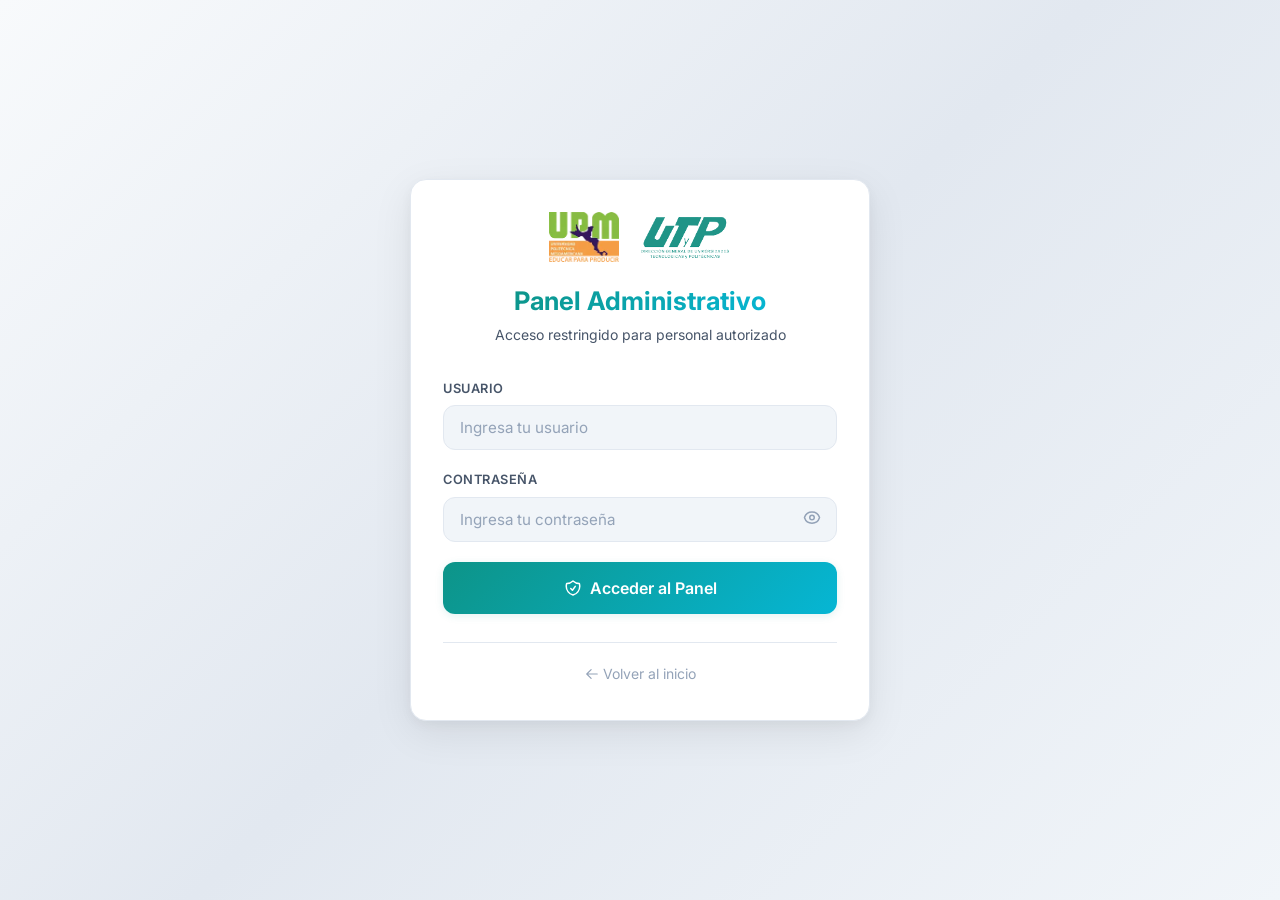
<file: Proyecto Id/admin/calificaciones.html>
<!DOCTYPE html>
<html lang="es">
<head>
    <meta charset="UTF-8">
    <meta name="viewport" content="width=device-width, initial-scale=1.0">
    <title>Uni-ID | Calificaciones</title>
    <link rel="stylesheet" href="../css/styles.css">
</head>
<body>
    <div class="toast-container" id="toastContainer"></div>

    <nav class="navbar">
        <div class="navbar-content">
            <div class="navbar-brand">
                <img src="../logo1.png" alt="UPM">
                <span class="brand-text text-gradient">Uni-ID Admin</span>
            </div>
            <nav style="display:flex;gap:8px;">
                <a href="dashboard.html" class="btn btn-secondary btn-sm">Alumnos</a>
                <a href="docentes.html" class="btn btn-secondary btn-sm">Docentes</a>
                <a href="calificaciones.html" class="btn btn-primary btn-sm">Calificaciones</a>
                <a href="carreras_materias.html" class="btn btn-secondary btn-sm">Carreras y Materias</a>
            </nav>
            <div class="navbar-actions">
                <span class="text-sm" style="color:var(--text-secondary);" id="adminNameNav">Administrador</span>
                <button class="btn btn-secondary btn-sm" onclick="adminLogout()">
                    <svg xmlns="http://www.w3.org/2000/svg" width="16" height="16" fill="none" viewBox="0 0 24 24" stroke="currentColor" stroke-width="2"><path stroke-linecap="round" stroke-linejoin="round" d="M15.75 9V5.25A2.25 2.25 0 0013.5 3h-6a2.25 2.25 0 00-2.25 2.25v13.5A2.25 2.25 0 007.5 21h6a2.25 2.25 0 002.25-2.25V15M12 9l-3 3m0 0l3 3m-3-3h12.75" /></svg>
                    Salir
                </button>
            </div>
        </div>
    </nav>

    <main class="container-wide" style="padding-top:32px; padding-bottom:60px;">
        <h1 style="margin-bottom:24px;">Calificaciones</h1>

        <div class="card" style="margin-bottom:24px;">
            <h3 style="margin-bottom:16px;">Filtrar por carrera y cuatrimestre</h3>
            <div style="display:flex;gap:16px;flex-wrap:wrap;align-items:flex-end;">
                <div class="form-group" style="margin-bottom:0;min-width:280px;">
                    <label class="form-label">Carrera</label>
                    <select id="filterCarrera" class="form-select" onchange="loadAlumnosByFilter()">
                        <option value="">Selecciona carrera</option>
                    </select>
                </div>
                <div class="form-group" style="margin-bottom:0;min-width:140px;">
                    <label class="form-label">Cuatrimestre</label>
                    <select id="filterCuatrimestre" class="form-select" onchange="loadAlumnosByFilter()">
                        <option value="">--</option>
                        <option value="1">1°</option>
                        <option value="2">2°</option>
                        <option value="3">3°</option>
                        <option value="4">4°</option>
                        <option value="5">5°</option>
                        <option value="6">6°</option>
                        <option value="7">7°</option>
                        <option value="8">8°</option>
                        <option value="9">9°</option>
                        <option value="10">10°</option>
                    </select>
                </div>
                <button type="button" class="btn btn-primary" onclick="loadAlumnosByFilter()">Ver lista</button>
            </div>
        </div>

        <div id="alumnosCalifSection" style="display:none;">
            <div class="table-container">
                <div class="table-header">
                    <h3 id="sectionTitle">Alumnos</h3>
                </div>
                <div id="alumnosCalifList"></div>
            </div>
        </div>

        <div id="emptyFilterState" class="card" style="text-align:center;padding:60px 20px;color:var(--text-muted);">
            <p>Selecciona una <strong>carrera</strong> y un <strong>cuatrimestre</strong> (1 a 10) para ver la lista de alumnos y calificarlos por materia.</p>
        </div>
    </main>

    <!-- Modal Agregar Calificación -->
    <div class="modal-overlay" id="addCalifModal">
        <div class="modal">
            <div class="modal-header">
                <h3>Agregar calificación — <span id="addCalifAlumnoNombre"></span></h3>
                <button class="modal-close" onclick="closeAddCalifModal()">×</button>
            </div>
            <div class="modal-body">
                <div class="form-group">
                    <label class="form-label">Materia *</label>
                    <select id="addCalifMateria" class="form-select">
                        <option value="">Selecciona materia</option>
                    </select>
                </div>
                <div class="form-group">
                    <label class="form-label">Calificación (0-100) *</label>
                    <input type="number" id="addCalifValor" class="form-input" min="0" max="100" step="0.5" placeholder="Ej. 85">
                </div>
                <div class="modal-footer" style="padding-top:16px;border:none;">
                    <button type="button" class="btn btn-secondary" onclick="closeAddCalifModal()">Cancelar</button>
                    <button type="button" class="btn btn-primary" onclick="submitAddCalif()">Guardar</button>
                </div>
            </div>
        </div>
    </div>

    <script>
        const API_BASE = '../api';

        function showToast(msg, type) {
            const c = document.getElementById('toastContainer');
            const t = document.createElement('div');
            t.className = 'toast toast-' + (type || 'info');
            t.textContent = msg;
            c.appendChild(t);
            setTimeout(() => { t.classList.add('hide'); setTimeout(() => t.remove(), 300); }, 3500);
        }

        function adminLogout() {
            fetch(API_BASE + '/admin_logout.php').then(() => {
                localStorage.removeItem('admin');
                window.location.href = 'login.html';
            });
        }

        function init() {
            const admin = JSON.parse(localStorage.getItem('admin') || 'null');
            if (!admin) { window.location.href = 'login.html'; return; }
            document.getElementById('adminNameNav').textContent = admin.nombre || admin.usuario;
            loadCarreras();
        }

        let carreras = [];
        async function loadCarreras() {
            try {
                const res = await fetch(API_BASE + '/carreras.php');
                const data = await res.json();
                if (data.success && data.carreras) {
                    carreras = data.carreras;
                    const sel = document.getElementById('filterCarrera');
                    sel.innerHTML = '<option value="">Selecciona carrera</option>' + carreras.map(c => '<option value="' + esc(c.nombre) + '">' + esc(c.nombre) + '</option>').join('');
                }
            } catch (e) { showToast('Error al cargar carreras', 'error'); }
        }

        async function loadAlumnosByFilter() {
            const carrera = document.getElementById('filterCarrera').value;
            const cuatrimestre = document.getElementById('filterCuatrimestre').value;
            if (!carrera || !cuatrimestre) {
                document.getElementById('alumnosCalifSection').style.display = 'none';
                document.getElementById('emptyFilterState').style.display = 'block';
                return;
            }
            try {
                const res = await fetch(API_BASE + '/calificaciones.php?carrera=' + encodeURIComponent(carrera) + '&cuatrimestre=' + encodeURIComponent(cuatrimestre));
                const data = await res.json();
                if (data.success) {
                    document.getElementById('emptyFilterState').style.display = 'none';
                    document.getElementById('alumnosCalifSection').style.display = 'block';
                    document.getElementById('sectionTitle').textContent = carrera + ' — Cuatrimestre ' + cuatrimestre;
                    renderAlumnosCalif(data.alumnos, cuatrimestre);
                }
            } catch (e) { showToast('Error al cargar alumnos', 'error'); }
        }

        function renderAlumnosCalif(alumnos, cuatrimestre) {
            const container = document.getElementById('alumnosCalifList');
            if (!alumnos || alumnos.length === 0) {
                container.innerHTML = '<div style="padding:40px;text-align:center;color:var(--text-muted);">No hay alumnos en esta carrera y cuatrimestre.</div>';
                return;
            }
            container.innerHTML = alumnos.map(a => {
                const califs = (a.calificaciones || []).map(c => `
                    <div style="display:flex;align-items:center;gap:8px;margin-bottom:6px;">
                        <span style="flex:1;font-size:0.9rem;">${esc(c.materia_nombre)}</span>
                        <input type="number" min="0" max="100" step="0.5" value="${c.calificacion}" style="width:70px;padding:6px 8px;border:1px solid var(--border);border-radius:8px;" onchange="saveCalif(${c.id}, this.value)">
                        <button type="button" class="btn btn-sm" style="background:rgba(239,68,68,0.06);color:#dc2626;" onclick="deleteCalif(${c.id}, ${a.id}, ${cuatrimestre})">Eliminar</button>
                    </div>
                `).join('');
                return `
                    <div class="card card-compact" style="margin-bottom:16px;">
                        <div style="display:flex;justify-content:space-between;align-items:flex-start;flex-wrap:wrap;gap:12px;">
                            <div>
                                <strong>${esc(a.nombre)} ${esc(a.apellido)}</strong> — ${esc(a.matricula)}<br>
                                <span class="text-sm text-muted">${esc(a.carrera)}</span>
                            </div>
                            <div style="display:flex;gap:8px;">
                                <button type="button" class="btn btn-secondary btn-sm" onclick="openAddCalifModal(${a.id}, '${(esc(a.nombre) + ' ' + esc(a.apellido)).replace(/'/g, "\\'")}', ${cuatrimestre})">+ Agregar materia</button>
                                <label class="btn btn-primary btn-sm" style="cursor:pointer;">Subir Kardex
                                    <input type="file" style="display:none;" accept=".pdf,.jpg,.jpeg,.png" onchange="uploadKardex(this, ${a.id})">
                                </label>
                            </div>
                        </div>
                        <div style="margin-top:16px;padding-top:12px;border-top:1px solid var(--border);">
                            ${califs || '<p class="text-muted text-sm">Sin calificaciones. Agrega una materia.</p>'}
                        </div>
                    </div>
                `;
            }).join('');
        }

        let addCalifCtx = { alumnoId: null, cuatrimestre: null };

        async function openAddCalifModal(alumnoId, nombreAlumno, cuatrimestre) {
            const carreraNombre = document.getElementById('filterCarrera').value;
            const carrera = carreras.find(c => c.nombre === carreraNombre);
            if (!carrera) { showToast('Selecciona carrera y cuatrimestre primero', 'warning'); return; }
            addCalifCtx = { alumnoId, nombreAlumno, cuatrimestre, carreraId: carrera.id };
            document.getElementById('addCalifAlumnoNombre').textContent = nombreAlumno;
            document.getElementById('addCalifMateria').innerHTML = '<option value="">Cargando materias...</option>';
            document.getElementById('addCalifValor').value = '';
            document.getElementById('addCalifModal').classList.add('active');
            document.body.style.overflow = 'hidden';
            try {
                const res = await fetch(API_BASE + '/materias.php?carrera_id=' + carrera.id + '&cuatrimestre=' + cuatrimestre);
                const data = await res.json();
                const materias = data.success && data.materias ? data.materias : [];
                const sel = document.getElementById('addCalifMateria');
                sel.innerHTML = '<option value="">Selecciona materia</option>' + materias.map(m => '<option value="' + esc(m.nombre) + '">' + esc(m.nombre) + '</option>').join('');
            } catch (e) {
                document.getElementById('addCalifMateria').innerHTML = '<option value="">Error al cargar materias</option>';
            }
        }

        function closeAddCalifModal() {
            document.getElementById('addCalifModal').classList.remove('active');
            document.body.style.overflow = '';
        }

        function submitAddCalif() {
            const materia = document.getElementById('addCalifMateria').value.trim();
            const val = document.getElementById('addCalifValor').value;
            if (!materia) { showToast('Selecciona una materia', 'warning'); return; }
            const n = parseFloat(val);
            if (isNaN(n) || n < 0 || n > 100) { showToast('Calificación entre 0 y 100', 'warning'); return; }
            fetch(API_BASE + '/calificaciones.php', {
                method: 'POST',
                headers: { 'Content-Type': 'application/json' },
                body: JSON.stringify({ alumno_id: addCalifCtx.alumnoId, materia_nombre: materia, cuatrimestre: addCalifCtx.cuatrimestre, calificacion: n })
            }).then(r => r.json()).then(data => {
                if (data.success) { showToast('Calificación agregada', 'success'); closeAddCalifModal(); loadAlumnosByFilter(); }
                else showToast(data.error || 'Error', 'error');
            }).catch(() => showToast('Error de conexión', 'error'));
        }

        function saveCalif(id, value) {
            const n = parseFloat(value);
            if (isNaN(n) || n < 0 || n > 100) return;
            fetch(API_BASE + '/calificaciones.php', {
                method: 'PUT',
                headers: { 'Content-Type': 'application/json' },
                body: JSON.stringify({ id: id, calificacion: n })
            }).then(r => r.json()).then(data => {
                if (data.success) showToast('Guardado', 'success');
                else showToast(data.error || 'Error', 'error');
            }).catch(() => showToast('Error de conexión', 'error'));
        }

        function deleteCalif(id, alumnoId, cuatrimestre) {
            if (!confirm('¿Eliminar esta calificación?')) return;
            fetch(API_BASE + '/calificaciones.php', { method: 'DELETE', headers: { 'Content-Type': 'application/json' }, body: JSON.stringify({ id: id }) })
                .then(r => r.json()).then(data => { if (data.success) { showToast('Eliminada', 'success'); loadAlumnosByFilter(); } });
        }

        function uploadKardex(input, alumnoId) {
            if (!input.files || !input.files[0]) return;
            const fd = new FormData();
            fd.append('alumno_id', alumnoId);
            fd.append('documento', input.files[0]);
            fd.append('descripcion', 'Kardex');
            fd.append('tipo_documento', 'kardex');
            showToast('Subiendo Kardex...', 'info');
            fetch(API_BASE + '/documentos.php', { method: 'POST', body: fd })
                .then(r => r.json()).then(data => {
                    if (data.success) showToast('Kardex subido', 'success'); else showToast(data.error || 'Error', 'error');
                }).catch(() => showToast('Error de conexión', 'error'));
            input.value = '';
        }

        function esc(s) {
            if (!s) return '';
            const d = document.createElement('div');
            d.textContent = s;
            return d.innerHTML;
        }
    </script>
    <script>document.addEventListener('DOMContentLoaded', init);</script>
</body>
</html>
</file>
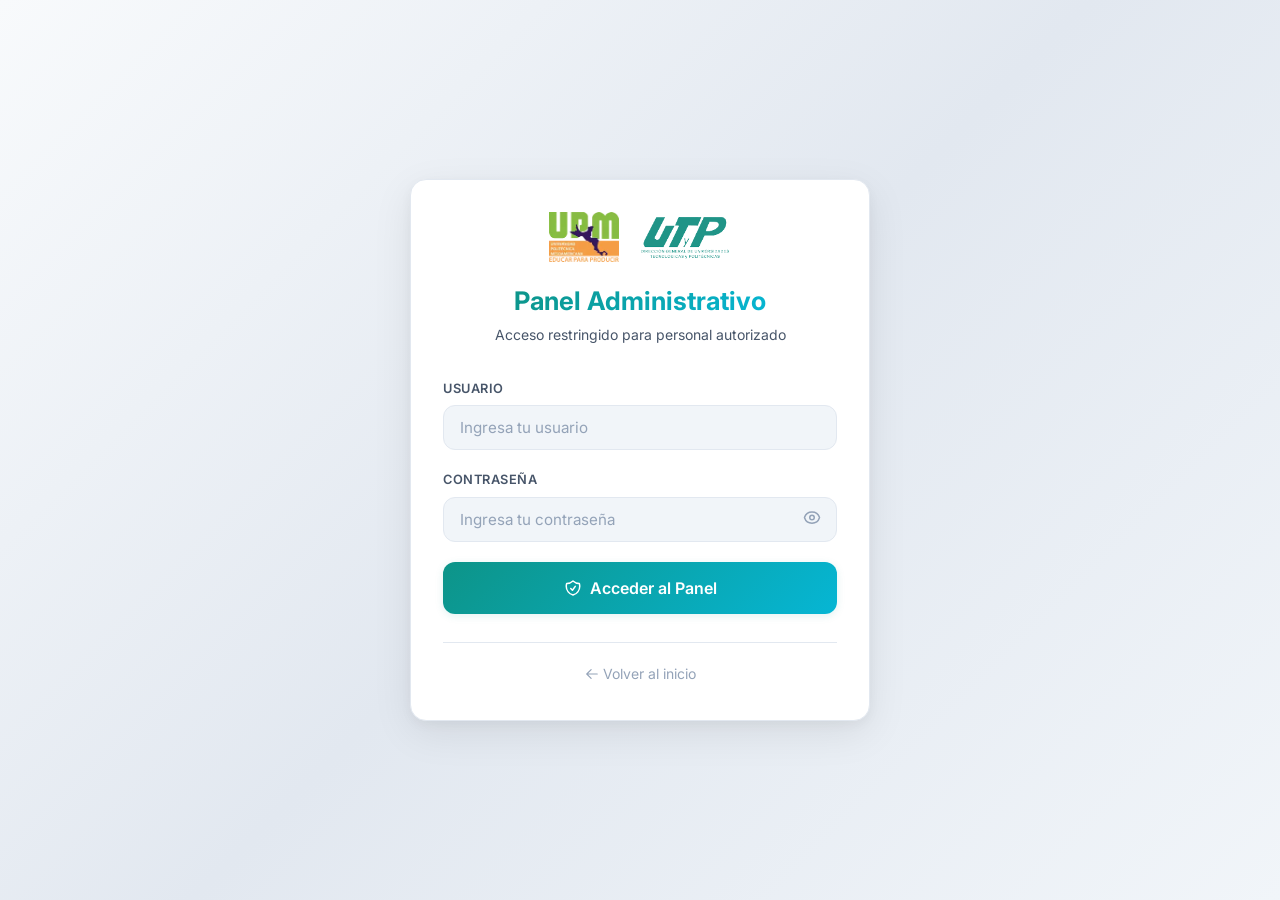
<file: Proyecto Id/admin/carreras_materias.html>
<!DOCTYPE html>
<html lang="es">
<head>
    <meta charset="UTF-8">
    <meta name="viewport" content="width=device-width, initial-scale=1.0">
    <title>Uni-ID | Carreras y Materias</title>
    <link rel="stylesheet" href="../css/styles.css">
</head>
<body>
    <div class="toast-container" id="toastContainer"></div>

    <nav class="navbar">
        <div class="navbar-content">
            <div class="navbar-brand">
                <img src="../logo1.png" alt="UPM">
                <span class="brand-text text-gradient">Uni-ID Admin</span>
            </div>
            <nav style="display:flex;gap:8px;">
                <a href="dashboard.html" class="btn btn-secondary btn-sm">Alumnos</a>
                <a href="docentes.html" class="btn btn-secondary btn-sm">Docentes</a>
                <a href="calificaciones.html" class="btn btn-secondary btn-sm">Calificaciones</a>
                <a href="carreras_materias.html" class="btn btn-primary btn-sm">Carreras y Materias</a>
            </nav>
            <div class="navbar-actions">
                <span class="text-sm" style="color:var(--text-secondary);" id="adminNameNav">Administrador</span>
                <button class="btn btn-secondary btn-sm" onclick="adminLogout()">
                    <svg xmlns="http://www.w3.org/2000/svg" width="16" height="16" fill="none" viewBox="0 0 24 24" stroke="currentColor" stroke-width="2"><path stroke-linecap="round" stroke-linejoin="round" d="M15.75 9V5.25A2.25 2.25 0 0013.5 3h-6a2.25 2.25 0 00-2.25 2.25v13.5A2.25 2.25 0 007.5 21h6a2.25 2.25 0 002.25-2.25V15M12 9l-3 3m0 0l3 3m-3-3h12.75" /></svg>
                    Salir
                </button>
            </div>
        </div>
    </nav>

    <main class="container-wide" style="padding-top:32px; padding-bottom:60px;">
        <h1 style="margin-bottom:24px;">Carreras y Materias</h1>
        <p class="text-muted" style="margin-bottom:32px;">Gestiona las carreras y las materias por carrera y cuatrimestre. En Materias, elige una carrera → luego un cuatrimestre (1° a 10°) → ahí verás y podrás agregar/editar las materias de ese cuatrimestre.</p>

        <!-- Carreras -->
        <div class="table-container" style="margin-bottom:40px;">
            <div class="table-header">
                <h3>Carreras</h3>
                <button class="btn btn-primary btn-sm" onclick="openCarreraModal()">+ Nueva Carrera</button>
            </div>
            <div style="overflow-x:auto;">
                <table>
                    <thead>
                        <tr>
                            <th>Nombre</th>
                            <th style="text-align:right;">Acciones</th>
                        </tr>
                    </thead>
                    <tbody id="carrerasTable">
                        <tr><td colspan="2" class="text-center text-muted" style="padding:24px;">Cargando...</td></tr>
                    </tbody>
                </table>
            </div>
        </div>

        <!-- Materias: Carreras → Cuatrimestres → Materias -->
        <div class="table-container">
            <div class="table-header">
                <h3>Materias</h3>
                <span id="materiasBreadcrumb" style="display:none;">
                    <button type="button" class="btn btn-secondary btn-sm" id="materiasBackBtn">← Volver</button>
                </span>
                <button class="btn btn-primary btn-sm" id="materiasAddBtn" style="display:none;" onclick="openMateriaModal()">+ Nueva Materia</button>
            </div>
            <div id="materiasCarrerasList">
                <p class="text-muted" style="padding:16px 16px 8px;">Selecciona una carrera para ver sus cuatrimestres</p>
                <div style="overflow-x:auto;padding:0 16px 16px;">
                    <table>
                        <thead>
                            <tr><th>Nombre</th><th style="text-align:right;">Acciones</th></tr>
                        </thead>
                        <tbody id="carrerasMateriasGrid"></tbody>
                    </table>
                </div>
            </div>
            <div id="materiasCuatrimestresList" style="display:none;">
                <p class="text-muted" style="padding:12px 16px;">Cuatrimestres (1° a 10°). Elige uno para ver sus materias:</p>
                <div id="cuatrimestresGrid" style="display:grid;grid-template-columns:repeat(5,1fr);gap:8px;padding:0 16px 16px;"></div>
            </div>
            <div id="materiasTableWrap" style="display:none;">
                <p class="text-muted text-sm" style="padding:12px 16px 0;" id="materiasPath"></p>
                <div style="overflow-x:auto;">
                    <table>
                        <thead>
                            <tr><th>Materia</th><th style="text-align:right;">Acciones</th></tr>
                        </thead>
                        <tbody id="materiasTable"></tbody>
                    </table>
                </div>
            </div>
        </div>
    </main>

    <!-- Modal Carrera -->
    <div class="modal-overlay" id="carreraModal">
        <div class="modal">
            <div class="modal-header">
                <h3 id="carreraModalTitle">Nueva Carrera</h3>
                <button class="modal-close" onclick="closeCarreraModal()">×</button>
            </div>
            <div class="modal-body">
                <form id="carreraForm" onsubmit="saveCarrera(event)">
                    <input type="hidden" id="carreraId">
                    <div class="form-group">
                        <label class="form-label">Nombre de la carrera *</label>
                        <input type="text" id="carreraNombre" class="form-input" required placeholder="Ej. Lic. en Ing. en Tec. de la Información">
                    </div>
                    <div class="modal-footer" style="padding-top:16px;border:none;">
                        <button type="button" class="btn btn-secondary" onclick="closeCarreraModal()">Cancelar</button>
                        <button type="submit" class="btn btn-primary">Guardar</button>
                    </div>
                </form>
            </div>
        </div>
    </div>

    <!-- Modal Materia -->
    <div class="modal-overlay" id="materiaModal">
        <div class="modal">
            <div class="modal-header">
                <h3 id="materiaModalTitle">Nueva Materia</h3>
                <button class="modal-close" onclick="closeMateriaModal()">×</button>
            </div>
            <div class="modal-body">
                <form id="materiaForm" onsubmit="saveMateria(event)">
                    <input type="hidden" id="materiaId">
                    <input type="hidden" id="materiaCarreraId">
                    <input type="hidden" id="materiaCuatrimestre">
                    <div class="form-group">
                        <label class="form-label">Nombre de la materia *</label>
                        <input type="text" id="materiaNombre" class="form-input" required placeholder="Ej. Inglés I, Matemáticas II">
                    </div>
                    <p class="text-muted text-sm" id="materiaContexto"></p>
                    <div class="modal-footer" style="padding-top:16px;border:none;">
                        <button type="button" class="btn btn-secondary" onclick="closeMateriaModal()">Cancelar</button>
                        <button type="submit" class="btn btn-primary">Guardar</button>
                    </div>
                </form>
            </div>
        </div>
    </div>

    <script>
        const API_BASE = '../api';
        let carreras = [], materias = [];
        let materiaCarreraId = null, materiaCuatrimestre = null, materiaCarreraNombre = '';

        function showToast(msg, type) {
            const c = document.getElementById('toastContainer');
            const t = document.createElement('div');
            t.className = 'toast toast-' + (type || 'info');
            t.textContent = msg;
            c.appendChild(t);
            setTimeout(() => { t.classList.add('hide'); setTimeout(() => t.remove(), 300); }, 3500);
        }

        function adminLogout() {
            fetch(API_BASE + '/admin_logout.php').then(() => {
                localStorage.removeItem('admin');
                window.location.href = 'login.html';
            });
        }

        function esc(s) { if (!s) return ''; const d = document.createElement('div'); d.textContent = s; return d.innerHTML; }

        function init() {
            const admin = JSON.parse(localStorage.getItem('admin') || 'null');
            if (!admin) { window.location.href = 'login.html'; return; }
            document.getElementById('adminNameNav').textContent = admin.nombre || admin.usuario;
            loadCarreras();
            showMateriasCarreras();
            document.getElementById('materiasBackBtn').onclick = materiasGoBack;
        }

        async function loadCarreras() {
            try {
                const res = await fetch(API_BASE + '/carreras.php');
                const data = await res.json();
                if (!data.success) return;
                carreras = data.carreras || [];
                const tbody = document.getElementById('carrerasTable');
                if (carreras.length === 0) {
                    tbody.innerHTML = '<tr><td colspan="2" class="text-center text-muted" style="padding:24px;">No hay carreras. Agrega una.</td></tr>';
                } else {
                    tbody.innerHTML = carreras.map(c =>
                        `<tr>
                            <td>${esc(c.nombre)}</td>
                            <td style="text-align:right;">
                                <button class="btn btn-secondary btn-sm" onclick="openEditCarrera(${c.id})">Editar</button>
                                <button class="btn btn-sm" style="background:rgba(239,68,68,0.06);color:#dc2626;" onclick="deleteCarrera(${c.id}, '${esc(c.nombre).replace(/'/g, "\\'")}')">Eliminar</button>
                            </td>
                        </tr>`
                    ).join('');
                }
                renderMateriasCarrerasGrid();
            } catch (e) { showToast('Error al cargar carreras', 'error'); }
        }

        function showMateriasCarreras() {
            document.getElementById('materiasCarrerasList').style.display = 'block';
            document.getElementById('materiasCuatrimestresList').style.display = 'none';
            document.getElementById('materiasTableWrap').style.display = 'none';
            document.getElementById('materiasBreadcrumb').style.display = 'none';
            document.getElementById('materiasAddBtn').style.display = 'none';
            materiaCarreraId = null; materiaCuatrimestre = null;
        }

        function renderMateriasCarrerasGrid() {
            const tbody = document.getElementById('carrerasMateriasGrid');
            if (!carreras.length) {
                tbody.innerHTML = '<tr><td colspan="2" class="text-center text-muted" style="padding:24px;">No hay carreras. Crea una arriba.</td></tr>';
                return;
            }
            tbody.innerHTML = carreras.map(c =>
                `<tr>
                    <td>${esc(c.nombre)}</td>
                    <td style="text-align:right;">
                        <button type="button" class="btn btn-primary btn-sm" onclick="selectCarreraMaterias(${c.id}, '${esc(c.nombre).replace(/'/g, "\\'")}')">Ver cuatrimestres</button>
                    </td>
                </tr>`
            ).join('');
        }

        function selectCarreraMaterias(id, nombre) {
            materiaCarreraId = id; materiaCarreraNombre = nombre; materiaCuatrimestre = null;
            document.getElementById('materiasCarrerasList').style.display = 'none';
            document.getElementById('materiasCuatrimestresList').style.display = 'block';
            document.getElementById('materiasTableWrap').style.display = 'none';
            document.getElementById('materiasBreadcrumb').style.display = 'inline';
            document.getElementById('materiasBackBtn').textContent = '← Volver a carreras';
            document.getElementById('materiasAddBtn').style.display = 'none';
            const grid = document.getElementById('cuatrimestresGrid');
            grid.innerHTML = [1,2,3,4,5,6,7,8,9,10].map(cuat =>
                `<button type="button" class="btn btn-secondary" onclick="selectCuatrimestreMaterias(${cuat})">${cuat}°</button>`
            ).join('');
        }

        function selectCuatrimestreMaterias(cuat) {
            materiaCuatrimestre = cuat;
            document.getElementById('materiasCuatrimestresList').style.display = 'none';
            document.getElementById('materiasTableWrap').style.display = 'block';
            document.getElementById('materiasPath').textContent = materiaCarreraNombre + ' → Cuatrimestre ' + cuat + '°';
            document.getElementById('materiasBackBtn').textContent = '← Volver a cuatrimestres';
            document.getElementById('materiasAddBtn').style.display = 'inline-block';
            loadMateriasPorCarreraCuat();
        }

        function materiasGoBack() {
            if (materiaCuatrimestre !== null) {
                selectCarreraMaterias(materiaCarreraId, materiaCarreraNombre);
            } else if (materiaCarreraId !== null) {
                showMateriasCarreras();
                renderMateriasCarrerasGrid();
            }
        }

        async function loadMateriasPorCarreraCuat() {
            if (!materiaCarreraId || !materiaCuatrimestre) return;
            try {
                const res = await fetch(API_BASE + '/materias.php?carrera_id=' + materiaCarreraId + '&cuatrimestre=' + materiaCuatrimestre);
                const data = await res.json();
                materias = (data.success && data.materias) ? data.materias : [];
                const tbody = document.getElementById('materiasTable');
                if (materias.length === 0) {
                    tbody.innerHTML = '<tr><td colspan="2" class="text-center text-muted" style="padding:24px;">No hay materias en este cuatrimestre. Agrega una.</td></tr>';
                } else {
                    tbody.innerHTML = materias.map(m =>
                        `<tr>
                            <td>${esc(m.nombre)}</td>
                            <td style="text-align:right;">
                                <button class="btn btn-secondary btn-sm" onclick="openEditMateria(${m.id})">Editar</button>
                                <button class="btn btn-sm" style="background:rgba(239,68,68,0.06);color:#dc2626;" onclick="deleteMateria(${m.id}, '${esc(m.nombre).replace(/'/g, "\\'")}')">Eliminar</button>
                            </td>
                        </tr>`
                    ).join('');
                }
            } catch (e) { showToast('Error al cargar materias', 'error'); }
        }

        function openCarreraModal(editId) {
            document.getElementById('carreraModalTitle').textContent = editId ? 'Editar Carrera' : 'Nueva Carrera';
            document.getElementById('carreraId').value = editId || '';
            document.getElementById('carreraNombre').value = editId ? (carreras.find(c => c.id == editId)?.nombre || '') : '';
            document.getElementById('carreraModal').classList.add('active');
            document.body.style.overflow = 'hidden';
        }

        function openEditCarrera(id) { openCarreraModal(id); }

        function closeCarreraModal() {
            document.getElementById('carreraModal').classList.remove('active');
            document.body.style.overflow = '';
        }

        async function saveCarrera(e) {
            e.preventDefault();
            const id = document.getElementById('carreraId').value;
            const nombre = document.getElementById('carreraNombre').value.trim();
            if (!nombre) { showToast('Nombre requerido', 'warning'); return; }
            const url = API_BASE + '/carreras.php';
            const res = await fetch(url, {
                method: id ? 'PUT' : 'POST',
                headers: { 'Content-Type': 'application/json' },
                body: JSON.stringify(id ? { id: parseInt(id), nombre } : { nombre })
            });
            const data = await res.json();
            if (data.success) { showToast(id ? 'Carrera actualizada' : 'Carrera creada', 'success'); closeCarreraModal(); loadCarreras(); }
            else showToast(data.error || 'Error', 'error');
        }

        async function deleteCarrera(id, nombre) {
            if (!confirm('¿Eliminar la carrera "' + nombre + '"? Se eliminarán también sus materias.')) return;
            const res = await fetch(API_BASE + '/carreras.php', { method: 'DELETE', headers: { 'Content-Type': 'application/json' }, body: JSON.stringify({ id: parseInt(id) }) });
            const data = await res.json();
            if (data.success) { showToast('Carrera eliminada', 'success'); loadCarreras(); if (materiaCarreraId == id) showMateriasCarreras(); renderMateriasCarrerasGrid(); }
            else showToast(data.error || 'Error', 'error');
        }

        function openMateriaModal(editM) {
            document.getElementById('materiaModalTitle').textContent = editM ? 'Editar Materia' : 'Nueva Materia';
            document.getElementById('materiaId').value = editM ? editM.id : '';
            document.getElementById('materiaNombre').value = editM ? editM.nombre : '';
            document.getElementById('materiaCarreraId').value = editM ? editM.carrera_id : materiaCarreraId;
            document.getElementById('materiaCuatrimestre').value = editM ? editM.cuatrimestre : materiaCuatrimestre;
            const ctx = editM ? (editM.carrera_nombre + ', ' + editM.cuatrimestre + '°') : (materiaCarreraNombre + ', ' + materiaCuatrimestre + '°');
            document.getElementById('materiaContexto').textContent = 'Carrera: ' + ctx;
            document.getElementById('materiaModal').classList.add('active');
            document.body.style.overflow = 'hidden';
        }

        function openEditMateria(id) {
            const m = materias.find(x => x.id == id);
            if (m) openMateriaModal(m);
        }

        function closeMateriaModal() {
            document.getElementById('materiaModal').classList.remove('active');
            document.body.style.overflow = '';
        }

        async function saveMateria(e) {
            e.preventDefault();
            const id = document.getElementById('materiaId').value;
            const nombre = document.getElementById('materiaNombre').value.trim();
            const carreraId = parseInt(document.getElementById('materiaCarreraId').value);
            const cuat = parseInt(document.getElementById('materiaCuatrimestre').value) || materiaCuatrimestre;
            if (!nombre) { showToast('Nombre de materia requerido', 'warning'); return; }
            if (!carreraId || !cuat) { showToast('Contexto de carrera/cuatrimestre inválido', 'warning'); return; }
            const url = API_BASE + '/materias.php';
            const body = id ? { id: parseInt(id), nombre, carrera_id: carreraId, cuatrimestre: cuat } : { nombre, carrera_id: carreraId, cuatrimestre: cuat };
            const res = await fetch(url, {
                method: id ? 'PUT' : 'POST',
                headers: { 'Content-Type': 'application/json' },
                body: JSON.stringify(body)
            });
            const data = await res.json();
            if (data.success) { showToast(id ? 'Materia actualizada' : 'Materia creada', 'success'); closeMateriaModal(); loadMateriasPorCarreraCuat(); }
            else showToast(data.error || 'Error', 'error');
        }

        async function deleteMateria(id, nombre) {
            if (!confirm('¿Eliminar la materia "' + nombre + '"?')) return;
            const res = await fetch(API_BASE + '/materias.php', { method: 'DELETE', headers: { 'Content-Type': 'application/json' }, body: JSON.stringify({ id: parseInt(id) }) });
            const data = await res.json();
            if (data.success) { showToast('Materia eliminada', 'success'); loadMateriasPorCarreraCuat(); }
            else showToast(data.error || 'Error', 'error');
        }
    </script>
    <script>document.addEventListener('DOMContentLoaded', init);</script>
</body>
</html>
</file>
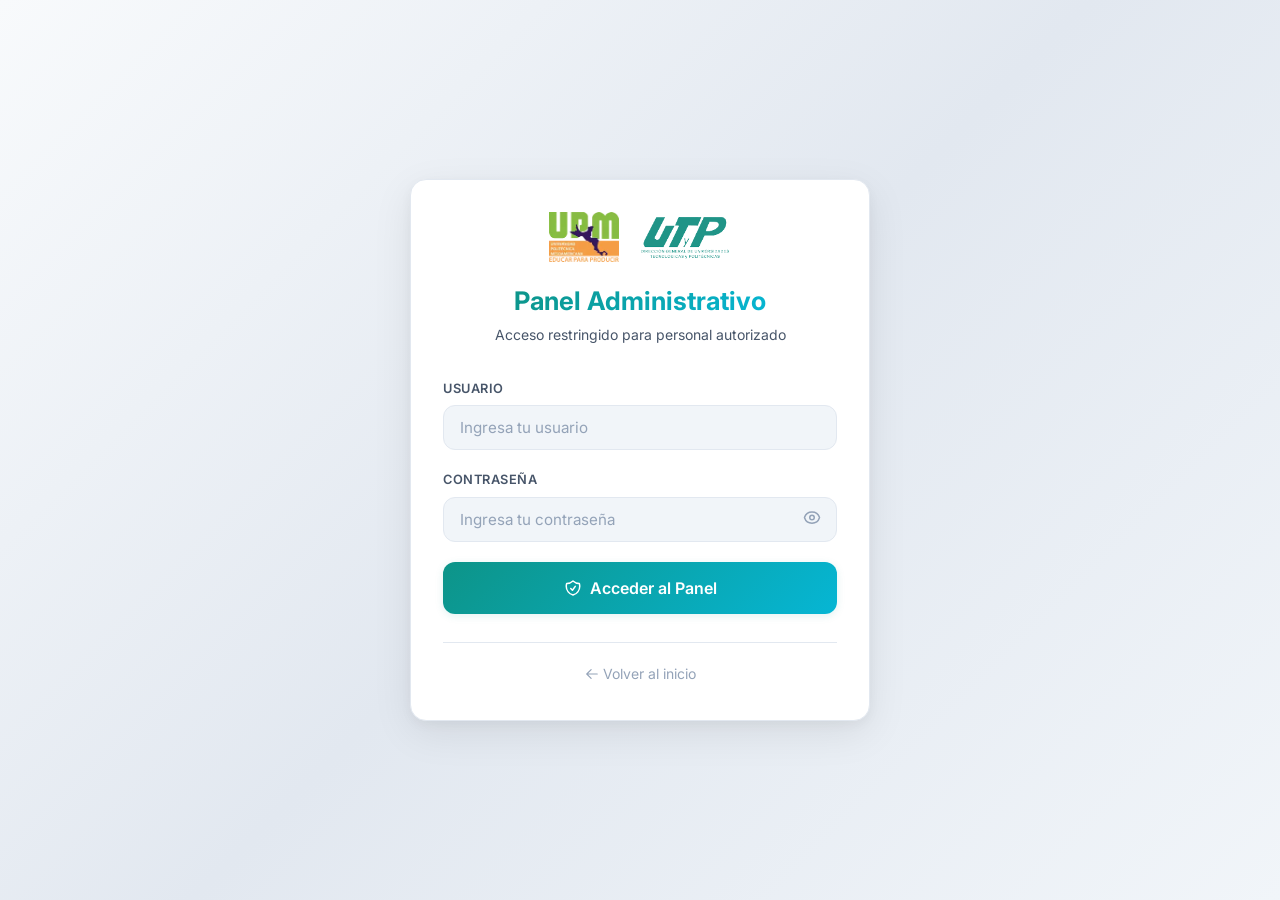
<file: Proyecto Id/admin/dashboard.html>
<!DOCTYPE html>
<html lang="es">
<head>
    <meta charset="UTF-8">
    <meta name="viewport" content="width=device-width, initial-scale=1.0">
    <meta name="description" content="Uni-ID - Panel de Administración">
    <title>Uni-ID | Panel Admin</title>
    <link rel="stylesheet" href="../css/styles.css">
</head>
<body>
    <div class="toast-container" id="toastContainer"></div>

    <nav class="navbar">
        <div class="navbar-content">
            <div class="navbar-brand">
                <img src="../logo1.png" alt="UPM">
                <span class="brand-text text-gradient">Uni-ID Admin</span>
            </div>
            <nav style="display:flex;gap:8px;">
                <a href="dashboard.html" class="btn btn-secondary btn-sm">Alumnos</a>
                <a href="docentes.html" class="btn btn-secondary btn-sm">Docentes</a>
                <a href="calificaciones.html" class="btn btn-secondary btn-sm">Calificaciones</a>
                <a href="carreras_materias.html" class="btn btn-secondary btn-sm">Carreras y Materias</a>
            </nav>
            <div class="navbar-actions">
                <span class="text-sm" style="color:var(--text-secondary);" id="adminNameNav">Administrador</span>
                <button class="btn btn-secondary btn-sm" onclick="adminLogout()">
                    <svg xmlns="http://www.w3.org/2000/svg" width="16" height="16" fill="none" viewBox="0 0 24 24" stroke="currentColor" stroke-width="2">
                        <path stroke-linecap="round" stroke-linejoin="round" d="M15.75 9V5.25A2.25 2.25 0 0013.5 3h-6a2.25 2.25 0 00-2.25 2.25v13.5A2.25 2.25 0 007.5 21h6a2.25 2.25 0 002.25-2.25V15M12 9l-3 3m0 0l3 3m-3-3h12.75" />
                    </svg>
                    Salir
                </button>
            </div>
        </div>
    </nav>

    <main class="container-wide" style="padding-top:32px; padding-bottom:60px;">
        <div class="stats-grid" id="statsGrid">
            <div class="stat-card animate-fade" style="animation-delay:0.1s">
                <div class="stat-icon">
                    <svg xmlns="http://www.w3.org/2000/svg" width="22" height="22" fill="none" viewBox="0 0 24 24" stroke="white" stroke-width="2"><path stroke-linecap="round" stroke-linejoin="round" d="M15 19.128a9.38 9.38 0 002.625.372 9.337 9.337 0 004.121-.952 4.125 4.125 0 00-7.533-2.493M15 19.128v-.003c0-1.113-.285-2.16-.786-3.07M15 19.128v.106A12.318 12.318 0 018.624 21c-2.331 0-4.512-.645-6.374-1.766l-.001-.109a6.375 6.375 0 0111.964-3.07M12 6.375a3.375 3.375 0 11-6.75 0 3.375 3.375 0 016.75 0zm8.25 2.25a2.625 2.625 0 11-5.25 0 2.625 2.625 0 015.25 0z" /></svg>
                </div>
                <div class="stat-value" id="statTotal">0</div>
                <div class="stat-label">Total Alumnos</div>
            </div>
            <div class="stat-card animate-fade" style="animation-delay:0.2s">
                <div class="stat-icon">
                    <svg xmlns="http://www.w3.org/2000/svg" width="22" height="22" fill="none" viewBox="0 0 24 24" stroke="white" stroke-width="2"><path stroke-linecap="round" stroke-linejoin="round" d="M9 12.75L11.25 15 15 9.75M21 12a9 9 0 11-18 0 9 9 0 0118 0z" /></svg>
                </div>
                <div class="stat-value" id="statActivos">0</div>
                <div class="stat-label">Activos</div>
            </div>
            <div class="stat-card animate-fade" style="animation-delay:0.3s">
                <div class="stat-icon">
                    <svg xmlns="http://www.w3.org/2000/svg" width="22" height="22" fill="none" viewBox="0 0 24 24" stroke="white" stroke-width="2"><path stroke-linecap="round" stroke-linejoin="round" d="M19.5 14.25v-2.625a3.375 3.375 0 00-3.375-3.375h-1.5A1.125 1.125 0 0113.5 7.125v-1.5a3.375 3.375 0 00-3.375-3.375H8.25m2.25 0H5.625c-.621 0-1.125.504-1.125 1.125v17.25c0 .621.504 1.125 1.125 1.125h12.75c.621 0 1.125-.504 1.125-1.125V11.25a9 9 0 00-9-9z" /></svg>
                </div>
                <div class="stat-value" id="statDocs">0</div>
                <div class="stat-label">Documentos</div>
            </div>
            <div class="stat-card animate-fade" style="animation-delay:0.4s">
                <div class="stat-icon">
                    <svg xmlns="http://www.w3.org/2000/svg" width="22" height="22" fill="none" viewBox="0 0 24 24" stroke="white" stroke-width="2"><path stroke-linecap="round" stroke-linejoin="round" d="M4.26 10.147a60.436 60.436 0 00-.491 6.347A48.627 48.627 0 0112 20.904a48.627 48.627 0 018.232-4.41 60.46 60.46 0 00-.491-6.347m-15.482 0a50.57 50.57 0 00-2.658-.813A59.905 59.905 0 0112 3.493a59.902 59.902 0 0110.399 5.84c-.896.248-1.783.52-2.658.814m-15.482 0A50.697 50.697 0 0112 13.489a50.702 50.702 0 017.74-3.342M6.75 15a.75.75 0 100-1.5.75.75 0 000 1.5zm0 0v-3.675A55.378 55.378 0 0112 8.443m-7.007 11.55A5.981 5.981 0 006.75 15.75v-1.5" /></svg>
                </div>
                <div class="stat-value" id="statCarreras">0</div>
                <div class="stat-label">Carreras</div>
            </div>
        </div>

        <div class="table-container animate-slide-up" style="animation-delay:0.3s">
            <div class="table-header">
                <h3>Gestión de Alumnos</h3>
                <div style="display:flex;gap:12px;align-items:center;flex-wrap:wrap;">
                    <div class="search-box">
                        <svg xmlns="http://www.w3.org/2000/svg" width="16" height="16" fill="none" viewBox="0 0 24 24" stroke="currentColor" stroke-width="2">
                            <path stroke-linecap="round" stroke-linejoin="round" d="M21 21l-5.197-5.197m0 0A7.5 7.5 0 105.196 5.196a7.5 7.5 0 0010.607 10.607z" />
                        </svg>
                        <input type="text" id="searchInput" placeholder="Buscar por nombre, matrícula..." oninput="debounceSearch()">
                    </div>
                    <button class="btn btn-primary btn-sm" onclick="openAddModal()">
                        <svg xmlns="http://www.w3.org/2000/svg" width="16" height="16" fill="none" viewBox="0 0 24 24" stroke="currentColor" stroke-width="2">
                            <path stroke-linecap="round" stroke-linejoin="round" d="M12 4.5v15m7.5-7.5h-15" />
                        </svg>
                        Nuevo Alumno
                    </button>
                </div>
            </div>

            <div style="overflow-x:auto;">
                <table>
                    <thead>
                        <tr>
                            <th>Matrícula</th>
                            <th>Nombre</th>
                            <th>Carrera</th>
                            <th>Cuatrimestre</th>
                            <th>Estado</th>
                            <th>Registro</th>
                            <th style="text-align:right;">Acciones</th>
                        </tr>
                    </thead>
                    <tbody id="studentsTable">
                        <tr>
                            <td colspan="7" class="text-center" style="padding:40px;color:var(--text-muted);">Cargando alumnos...</td>
                        </tr>
                    </tbody>
                </table>
            </div>
        </div>
    </main>

    <div class="modal-overlay" id="studentModal">
        <div class="modal">
            <div class="modal-header">
                <h3 id="modalTitle">Nuevo Alumno</h3>
                <button class="modal-close" onclick="closeModal('studentModal')">
                    <svg xmlns="http://www.w3.org/2000/svg" width="18" height="18" fill="none" viewBox="0 0 24 24" stroke="currentColor" stroke-width="2"><path stroke-linecap="round" stroke-linejoin="round" d="M6 18L18 6M6 6l12 12" /></svg>
                </button>
            </div>
            <div class="modal-body">
                <form id="studentForm" onsubmit="handleSaveStudent(event)">
                    <input type="hidden" id="editStudentId">
                    <div class="form-grid">
                        <div class="form-group">
                            <label class="form-label">Matrícula *</label>
                            <input type="text" id="fMatricula" class="form-input" placeholder="Ej: A12345" required>
                        </div>
                        <div class="form-group">
                            <label class="form-label">Estado</label>
                            <select id="fEstado" class="form-select">
                                <option value="activo">Activo</option>
                                <option value="inactivo">Inactivo</option>
                                <option value="baja">Baja</option>
                            </select>
                        </div>
                    </div>
                    <div class="form-grid">
                        <div class="form-group">
                            <label class="form-label">Nombre *</label>
                            <input type="text" id="fNombre" class="form-input" placeholder="Nombre(s)" required>
                        </div>
                        <div class="form-group">
                            <label class="form-label">Apellido *</label>
                            <input type="text" id="fApellido" class="form-input" placeholder="Apellido(s)" required>
                        </div>
                    </div>
                    <div class="form-group">
                        <label class="form-label">Carrera *</label>
                        <select id="fCarrera" class="form-select" required>
                            <option value="">Selecciona una carrera</option>
                        </select>
                    </div>
                    <div class="form-grid">
                        <div class="form-group">
                            <label class="form-label">Email *</label>
                            <input type="email" id="fEmail" class="form-input" placeholder="correo@ejemplo.com" required>
                        </div>
                        <div class="form-group">
                            <label class="form-label">Contraseña (mín. 6 caracteres)</label>
                            <input type="password" id="fPassword" class="form-input" placeholder="Solo para nuevo alumno">
                        </div>
                        <div class="form-group">
                            <label class="form-label">Teléfono</label>
                            <input type="tel" id="fTelefono" class="form-input" placeholder="Ej: 9991234567">
                        </div>
                    </div>
                    <div class="form-grid">
                        <div class="form-group">
                            <label class="form-label">Semestre</label>
                            <select id="fSemestre" class="form-select">
                                <option value="1">1er Cuatrimestre</option>
                                <option value="2">2do Cuatrimestre</option>
                                <option value="3">3er Cuatrimestre</option>
                                <option value="4">4to Cuatrimestre</option>
                                <option value="5">5to Cuatrimestre</option>
                                <option value="6">6to Cuatrimestre</option>
                                <option value="7">7mo Cuatrimestre</option>
                                <option value="8">8vo Cuatrimestre</option>
                                <option value="9">9no Cuatrimestre</option>
                                <option value="10">10mo Cuatrimestre</option>
                            </select>
                        </div>
                        <div class="form-group">
                            <label class="form-label">Grupo</label>
                            <input type="text" id="fGrupo" class="form-input" placeholder="Ej: A, B, C">
                        </div>
                    </div>
                    <div class="modal-footer" style="padding:20px 0 0; border:none;">
                        <button type="button" class="btn btn-secondary" onclick="closeModal('studentModal')">Cancelar</button>
                        <button type="submit" class="btn btn-primary" id="btnSaveStudent">
                            <svg xmlns="http://www.w3.org/2000/svg" width="16" height="16" fill="none" viewBox="0 0 24 24" stroke="currentColor" stroke-width="2">
                                <path stroke-linecap="round" stroke-linejoin="round" d="M12 4.5v15m7.5-7.5h-15" />
                            </svg>
                            Registrar Alumno
                        </button>
                    </div>
                </form>
            </div>
        </div>
    </div>

    <!-- MODAL: View Student Details + Docs -->
    <div class="modal-overlay" id="viewModal">
        <div class="modal" style="max-width:700px;">
            <div class="modal-header">
                <h3>Detalle del Alumno</h3>
                <button class="modal-close" onclick="closeModal('viewModal')">
                    <svg xmlns="http://www.w3.org/2000/svg" width="18" height="18" fill="none" viewBox="0 0 24 24" stroke="currentColor" stroke-width="2"><path stroke-linecap="round" stroke-linejoin="round" d="M6 18L18 6M6 6l12 12" /></svg>
                </button>
            </div>
            <div class="modal-body">
                <div class="profile-header" style="margin-bottom:24px;">
                    <div class="profile-avatar" id="viewAvatar">?</div>
                    <div class="profile-info">
                        <h2 id="viewName">--</h2>
                        <p id="viewCarrera">--</p>
                        <div style="margin-top:6px;">
                            <span class="badge badge-success" id="viewEstado">--</span>
                            <span class="badge badge-info" id="viewMatricula" style="margin-left:6px;">--</span>
                        </div>
                    </div>
                </div>

                <div class="profile-detail-grid" style="margin-bottom:24px;" id="viewDetails">
                    <div class="profile-detail">
                        <div class="label">Email</div>
                        <div class="value" id="viewEmail">--</div>
                    </div>
                    <div class="profile-detail">
                        <div class="label">Teléfono</div>
                        <div class="value" id="viewTelefono">--</div>
                    </div>
                    <div class="profile-detail">
                        <div class="label">Semestre</div>
                        <div class="value" id="viewSemestre">--</div>
                    </div>
                    <div class="profile-detail">
                        <div class="label">Grupo</div>
                        <div class="value" id="viewGrupo">--</div>
                    </div>
                </div>
                <div>
                    <div style="display:flex;align-items:center;justify-content:space-between;margin-bottom:12px;flex-wrap:wrap;gap:8px;">
                        <h4>Documentos</h4>
                        <label class="btn btn-primary btn-sm" for="adminDocUpload" style="cursor:pointer;">
                            <svg xmlns="http://www.w3.org/2000/svg" width="14" height="14" fill="none" viewBox="0 0 24 24" stroke="currentColor" stroke-width="2">
                                <path stroke-linecap="round" stroke-linejoin="round" d="M3 16.5v2.25A2.25 2.25 0 005.25 21h13.5A2.25 2.25 0 0021 18.75V16.5m-13.5-9L12 3m0 0l4.5 4.5M12 3v13.5" />
                            </svg>
                            Subir Documento
                        </label>
                        <input type="file" id="adminDocUpload" style="display:none;" onchange="adminUploadDoc(this)" accept=".pdf,.doc,.docx,.jpg,.jpeg,.png,.gif,.txt,.xlsx,.xls">
                    </div>
                    <div id="viewDocsList">
                        <p class="text-muted text-sm">Sin documentos</p>
                    </div>
                </div>
            </div>
        </div>
    </div>

    <!-- MODAL: Delete Confirmation -->
    <div class="modal-overlay" id="deleteModal">
        <div class="modal" style="max-width:420px;">
            <div class="modal-header">
                <h3 style="color:var(--danger);">Confirmar Eliminación</h3>
                <button class="modal-close" onclick="closeModal('deleteModal')">
                    <svg xmlns="http://www.w3.org/2000/svg" width="18" height="18" fill="none" viewBox="0 0 24 24" stroke="currentColor" stroke-width="2"><path stroke-linecap="round" stroke-linejoin="round" d="M6 18L18 6M6 6l12 12" /></svg>
                </button>
            </div>
            <div class="modal-body">
                <div style="text-align:center;margin-bottom:16px;">
                    <div style="width:56px;height:56px;border-radius:50%;background:rgba(239,68,68,0.1);display:inline-flex;align-items:center;justify-content:center;margin-bottom:12px;">
                        <svg xmlns="http://www.w3.org/2000/svg" width="28" height="28" fill="none" viewBox="0 0 24 24" stroke="#ef4444" stroke-width="2"><path stroke-linecap="round" stroke-linejoin="round" d="M12 9v3.75m-9.303 3.376c-.866 1.5.217 3.374 1.948 3.374h14.71c1.73 0 2.813-1.874 1.948-3.374L13.949 3.378c-.866-1.5-3.032-1.5-3.898 0L2.697 16.126zM12 15.75h.007v.008H12v-.008z" /></svg>
                    </div>
                </div>
                <p style="text-align:center;">¿Estás seguro de que deseas eliminar al alumno <strong id="deleteStudentName"></strong>?</p>
                <p class="text-sm text-muted" style="margin-top:8px;text-align:center;">Esta acción no se puede deshacer. Se eliminarán también todos sus documentos.</p>
                <input type="hidden" id="deleteStudentId">
            </div>
            <div class="modal-footer">
                <button class="btn btn-secondary" onclick="closeModal('deleteModal')">Cancelar</button>
                <button class="btn btn-danger" onclick="confirmDelete()">
                    <svg xmlns="http://www.w3.org/2000/svg" width="16" height="16" fill="none" viewBox="0 0 24 24" stroke="currentColor" stroke-width="2">
                        <path stroke-linecap="round" stroke-linejoin="round" d="M14.74 9l-.346 9m-4.788 0L9.26 9m9.968-3.21c.342.052.682.107 1.022.166m-1.022-.165L18.16 19.673a2.25 2.25 0 01-2.244 2.077H8.084a2.25 2.25 0 01-2.244-2.077L4.772 5.79m14.456 0a48.108 48.108 0 00-3.478-.397m-12 .562c.34-.059.68-.114 1.022-.165m0 0a48.11 48.11 0 013.478-.397m7.5 0v-.916c0-1.18-.91-2.164-2.09-2.201a51.964 51.964 0 00-3.32 0c-1.18.037-2.09 1.022-2.09 2.201v.916m7.5 0a48.667 48.667 0 00-7.5 0" />
                    </svg>
                    Eliminar
                </button>
            </div>
        </div>
    </div>

    <script src="../js/admin.js?v=2"></script>
    <script>document.addEventListener('DOMContentLoaded', initDashboard);</script>
</body>
</html>
</file>
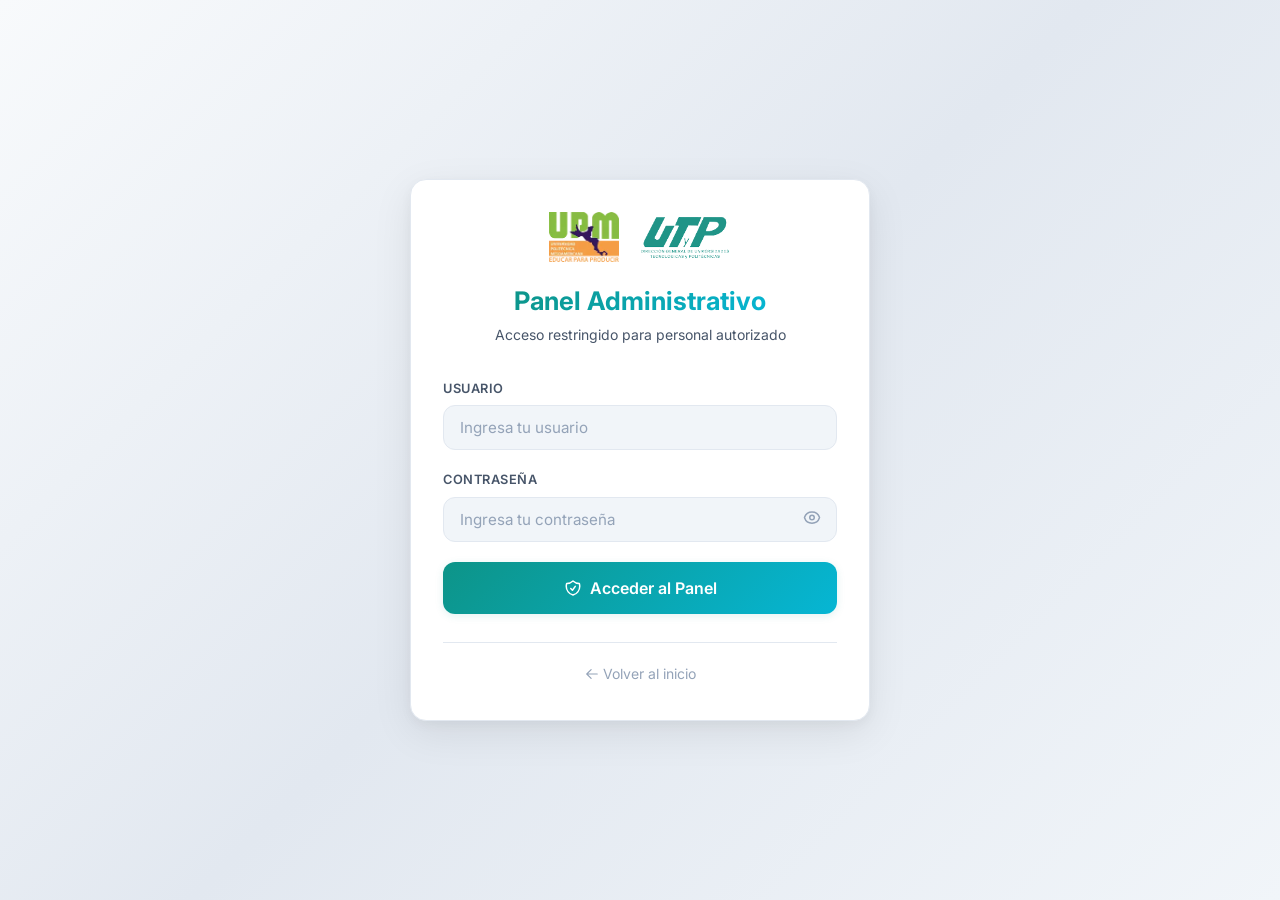
<file: Proyecto Id/admin/docentes.html>
<!DOCTYPE html>
<html lang="es">
<head>
    <meta charset="UTF-8">
    <meta name="viewport" content="width=device-width, initial-scale=1.0">
    <title>Uni-ID | Docentes</title>
    <link rel="stylesheet" href="../css/styles.css">
</head>
<body>
    <div class="toast-container" id="toastContainer"></div>

    <nav class="navbar">
        <div class="navbar-content">
            <div class="navbar-brand">
                <img src="../logo1.png" alt="UPM">
                <span class="brand-text text-gradient">Uni-ID Admin</span>
            </div>
            <nav style="display:flex;gap:8px;">
                <a href="dashboard.html" class="btn btn-secondary btn-sm">Alumnos</a>
                <a href="docentes.html" class="btn btn-primary btn-sm">Docentes</a>
                <a href="calificaciones.html" class="btn btn-secondary btn-sm">Calificaciones</a>
                <a href="carreras_materias.html" class="btn btn-secondary btn-sm">Carreras y Materias</a>
            </nav>
            <div class="navbar-actions">
                <span class="text-sm" style="color:var(--text-secondary);" id="adminNameNav">Administrador</span>
                <button class="btn btn-secondary btn-sm" onclick="adminLogout()">
                    <svg xmlns="http://www.w3.org/2000/svg" width="16" height="16" fill="none" viewBox="0 0 24 24" stroke="currentColor" stroke-width="2"><path stroke-linecap="round" stroke-linejoin="round" d="M15.75 9V5.25A2.25 2.25 0 0013.5 3h-6a2.25 2.25 0 00-2.25 2.25v13.5A2.25 2.25 0 007.5 21h6a2.25 2.25 0 002.25-2.25V15M12 9l-3 3m0 0l3 3m-3-3h12.75" /></svg>
                    Salir
                </button>
            </div>
        </div>
    </nav>

    <main class="container-wide" style="padding-top:32px; padding-bottom:60px;">
        <h1 style="margin-bottom:24px;">Docentes</h1>

        <div class="table-container">
            <div class="table-header">
                <h3>Gestión de Docentes</h3>
                <button class="btn btn-primary btn-sm" onclick="openAddDocenteModal()">+ Nuevo Docente</button>
            </div>
            <div style="overflow-x:auto;">
                <table>
                    <thead>
                        <tr>
                            <th>Usuario</th>
                            <th>Nombre</th>
                            <th>Email</th>
                            <th>Materias / Grupos</th>
                            <th style="text-align:right;">Acciones</th>
                        </tr>
                    </thead>
                    <tbody id="docentesTable">
                        <tr><td colspan="5" class="text-center text-muted" style="padding:40px;">Cargando...</td></tr>
                    </tbody>
                </table>
            </div>
        </div>
    </main>

    <!-- Modal Docente -->
    <div class="modal-overlay" id="docenteModal">
        <div class="modal">
            <div class="modal-header">
                <h3 id="docenteModalTitle">Nuevo Docente</h3>
                <button class="modal-close" onclick="closeDocenteModal()">×</button>
            </div>
            <div class="modal-body">
                <form id="docenteForm" onsubmit="saveDocente(event)">
                    <input type="hidden" id="editDocenteId">
                    <div class="form-grid">
                        <div class="form-group">
                            <label class="form-label">Usuario *</label>
                            <input type="text" id="dUsuario" class="form-input" required>
                        </div>
                        <div class="form-group">
                            <label class="form-label">Contraseña</label>
                            <input type="password" id="dPassword" class="form-input" placeholder="Dejar vacío para no cambiar">
                        </div>
                    </div>
                    <div class="form-grid">
                        <div class="form-group">
                            <label class="form-label">Nombre *</label>
                            <input type="text" id="dNombre" class="form-input" required>
                        </div>
                        <div class="form-group">
                            <label class="form-label">Apellido</label>
                            <input type="text" id="dApellido" class="form-input">
                        </div>
                    </div>
                    <div class="form-group">
                        <label class="form-label">Email</label>
                        <input type="email" id="dEmail" class="form-input">
                    </div>
                    <div class="modal-footer" style="padding-top:16px;border:none;">
                        <button type="button" class="btn btn-secondary" onclick="closeDocenteModal()">Cancelar</button>
                        <button type="submit" class="btn btn-primary">Guardar</button>
                    </div>
                </form>
            </div>
        </div>
    </div>

    <!-- Modal Asignaciones -->
    <div class="modal-overlay" id="asignacionesModal">
        <div class="modal" style="max-width:700px;">
            <div class="modal-header">
                <h3>Asignaciones: <span id="asigDocenteNombre"></span></h3>
                <button class="modal-close" onclick="closeAsignacionesModal()">×</button>
            </div>
            <div class="modal-body">
                <input type="hidden" id="asigDocenteId">
                <div style="margin-bottom:16px;">
                    <button type="button" class="btn btn-primary btn-sm" onclick="openAddAsignacionForm()">+ Agregar materia/grupo</button>
                </div>
                <div id="asignacionesList"></div>
                <div id="addAsignacionForm" style="display:none; margin-top:16px; padding:16px; background:var(--bg-subtle); border-radius:12px;">
                    <h4 style="margin-bottom:12px;">Nueva asignación</h4>
                    <div class="form-grid">
                        <div class="form-group">
                            <label class="form-label">Carrera *</label>
                            <select id="aCarrera" class="form-select" onchange="onAsigCarreraCuatrimestreChange()">
                                <option value="">Selecciona</option>
                            </select>
                        </div>
                        <div class="form-group">
                            <label class="form-label">Cuatrimestre *</label>
                            <select id="aCuatrimestre" class="form-select" onchange="onAsigCarreraCuatrimestreChange()">
                                <option value="1">1°</option><option value="2">2°</option><option value="3">3°</option>
                                <option value="4">4°</option><option value="5">5°</option><option value="6">6°</option>
                                <option value="7">7°</option><option value="8">8°</option><option value="9">9°</option>
                                <option value="10">10°</option>
                            </select>
                        </div>
                    </div>
                    <div class="form-grid">
                        <div class="form-group">
                            <label class="form-label">Materia *</label>
                            <select id="aMateria" class="form-select" disabled>
                                <option value="">Primero elige carrera y cuatrimestre</option>
                            </select>
                        </div>
                        <div class="form-group">
                            <label class="form-label">Grupo *</label>
                            <select id="aGrupo" class="form-select" required>
                                <option value="">Selecciona grupo</option>
                                <option value="A">A</option><option value="B">B</option><option value="C">C</option>
                                <option value="D">D</option><option value="E">E</option><option value="F">F</option>
                                <option value="G">G</option><option value="H">H</option>
                            </select>
                        </div>
                    </div>
                    <div style="display:flex;gap:8px; margin-top:12px;">
                        <button type="button" class="btn btn-primary btn-sm" onclick="saveAsignacion()">Guardar asignación</button>
                        <button type="button" class="btn btn-secondary btn-sm" onclick="document.getElementById('addAsignacionForm').style.display='none'">Cancelar</button>
                    </div>
                </div>
            </div>
        </div>
    </div>

    <script>
        const API_BASE = '../api';
        let docentes = [], carreras = [];

        function showToast(msg, type) {
            const c = document.getElementById('toastContainer');
            const t = document.createElement('div');
            t.className = 'toast toast-' + (type || 'info');
            t.textContent = msg;
            c.appendChild(t);
            setTimeout(() => { t.classList.add('hide'); setTimeout(() => t.remove(), 300); }, 3500);
        }

        function adminLogout() {
            fetch(API_BASE + '/admin_logout.php').then(() => {
                localStorage.removeItem('admin');
                window.location.href = 'login.html';
            });
        }

        function esc(s) { if (!s) return ''; const d = document.createElement('div'); d.textContent = s; return d.innerHTML; }

        function init() {
            const admin = JSON.parse(localStorage.getItem('admin') || 'null');
            if (!admin) { window.location.href = 'login.html'; return; }
            document.getElementById('adminNameNav').textContent = admin.nombre || admin.usuario;
            loadDocentes();
            loadCarreras();
        }

        async function loadCarreras() {
            try {
                const res = await fetch(API_BASE + '/carreras.php');
                const data = await res.json();
                if (data.success && data.carreras) carreras = data.carreras;
                const sel = document.getElementById('aCarrera');
                sel.innerHTML = '<option value="">Selecciona</option>' + (carreras || []).map(c => '<option value="' + c.id + '">' + esc(c.nombre) + '</option>').join('');
            } catch (e) { console.warn('Error cargando carreras', e); }
        }

        async function onAsigCarreraCuatrimestreChange() {
            const carreraId = document.getElementById('aCarrera').value;
            const cuatrimestre = document.getElementById('aCuatrimestre').value;
            const sel = document.getElementById('aMateria');
            if (!carreraId || !cuatrimestre) {
                sel.disabled = true;
                sel.innerHTML = '<option value="">Primero elige carrera y cuatrimestre</option>';
                return;
            }
            try {
                sel.disabled = true;
                sel.innerHTML = '<option value="">Cargando materias...</option>';
                const res = await fetch(API_BASE + '/materias.php?carrera_id=' + encodeURIComponent(carreraId) + '&cuatrimestre=' + encodeURIComponent(cuatrimestre));
                const data = await res.json();
                const list = (data.success && data.materias) ? data.materias : [];
                sel.innerHTML = '<option value="">Selecciona materia</option>' + list.map(m => '<option value="' + esc(m.nombre) + '">' + esc(m.nombre) + '</option>').join('');
                sel.disabled = false;
            } catch (e) {
                sel.innerHTML = '<option value="">Error al cargar</option>';
            }
        }

        async function loadDocentes() {
            try {
                const res = await fetch(API_BASE + '/docentes.php');
                const data = await res.json();
                if (!data.success) return;
                docentes = data.docentes || [];
                const tbody = document.getElementById('docentesTable');
                if (docentes.length === 0) {
                    tbody.innerHTML = '<tr><td colspan="5" class="text-center text-muted" style="padding:40px;">No hay docentes. Agrega uno.</td></tr>';
                    return;
                }
                tbody.innerHTML = docentes.map(d => {
                    const name = (d.nombre || '') + ' ' + (d.apellido || '');
                    return `<tr>
                        <td><strong>${esc(d.usuario)}</strong></td>
                        <td>${esc(name)}</td>
                        <td>${esc(d.email || '-')}</td>
                        <td><button class="btn btn-secondary btn-sm" onclick="openAsignacionesModal(${d.id}, '${esc(name)}')">Ver/Editar asignaciones</button></td>
                        <td style="text-align:right;">
                            <button class="btn btn-secondary btn-sm" onclick="openEditDocente(${d.id})">Editar</button>
                            <button class="btn btn-sm" style="background:rgba(239,68,68,0.06);color:#dc2626;" onclick="deleteDocente(${d.id}, '${esc(name)}')">Eliminar</button>
                        </td>
                    </tr>`;
                }).join('');
            } catch (e) { showToast('Error al cargar', 'error'); }
        }

        function openAddDocenteModal() {
            document.getElementById('docenteModalTitle').textContent = 'Nuevo Docente';
            document.getElementById('editDocenteId').value = '';
            document.getElementById('docenteForm').reset();
            document.getElementById('dUsuario').disabled = false;
            document.getElementById('docenteModal').classList.add('active');
            document.body.style.overflow = 'hidden';
        }

        function openEditDocente(id) {
            const d = docentes.find(x => x.id == id);
            if (!d) return;
            document.getElementById('docenteModalTitle').textContent = 'Editar Docente';
            document.getElementById('editDocenteId').value = d.id;
            document.getElementById('dUsuario').value = d.usuario;
            document.getElementById('dUsuario').disabled = true;
            document.getElementById('dNombre').value = d.nombre || '';
            document.getElementById('dApellido').value = d.apellido || '';
            document.getElementById('dEmail').value = d.email || '';
            document.getElementById('dPassword').value = '';
            document.getElementById('docenteModal').classList.add('active');
            document.body.style.overflow = 'hidden';
        }

        function closeDocenteModal() {
            document.getElementById('docenteModal').classList.remove('active');
            document.body.style.overflow = '';
        }

        async function saveDocente(e) {
            e.preventDefault();
            const id = document.getElementById('editDocenteId').value;
            const body = {
                usuario: document.getElementById('dUsuario').value.trim(),
                nombre: document.getElementById('dNombre').value.trim(),
                apellido: document.getElementById('dApellido').value.trim(),
                email: document.getElementById('dEmail').value.trim()
            };
            if (!id) body.password = document.getElementById('dPassword').value;
            else if (document.getElementById('dPassword').value) body.password = document.getElementById('dPassword').value;
            if (!id && !body.password) { showToast('Contraseña requerida para nuevo docente', 'warning'); return; }
            if (!id && body.password.length < 6) { showToast('Contraseña mínimo 6 caracteres', 'warning'); return; }
            const url = API_BASE + '/docentes.php';
            const res = await fetch(url, {
                method: id ? 'PUT' : 'POST',
                headers: { 'Content-Type': 'application/json' },
                body: JSON.stringify(id ? { id, ...body } : body)
            });
            const data = await res.json();
            if (data.success) { showToast('Guardado', 'success'); closeDocenteModal(); loadDocentes(); }
            else showToast(data.error || 'Error', 'error');
        }

        async function deleteDocente(id, name) {
            if (!confirm('¿Eliminar al docente ' + name + '?')) return;
            const res = await fetch(API_BASE + '/docentes.php', { method: 'DELETE', headers: { 'Content-Type': 'application/json' }, body: JSON.stringify({ id }) });
            const data = await res.json();
            if (data.success) { showToast('Docente eliminado', 'success'); loadDocentes(); }
            else showToast(data.error, 'error');
        }

        let asignacionesActuales = [];

        async function openAsignacionesModal(docenteId, nombre) {
            document.getElementById('asigDocenteId').value = docenteId;
            document.getElementById('asigDocenteNombre').textContent = nombre;
            document.getElementById('addAsignacionForm').style.display = 'none';
            try {
                const res = await fetch(API_BASE + '/docentes.php?id=' + docenteId + '&asignaciones=1');
                const data = await res.json();
                asignacionesActuales = data.docente?.asignaciones || [];
                renderAsignaciones();
            } catch (e) { asignacionesActuales = []; renderAsignaciones(); }
            document.getElementById('asignacionesModal').classList.add('active');
            document.body.style.overflow = 'hidden';
        }

        function closeAsignacionesModal() {
            document.getElementById('asignacionesModal').classList.remove('active');
            document.body.style.overflow = '';
        }

        function renderAsignaciones() {
            const list = document.getElementById('asignacionesList');
            if (asignacionesActuales.length === 0) {
                list.innerHTML = '<p class="text-muted text-sm">Sin asignaciones. Agrega materias y grupos.</p>';
                return;
            }
            list.innerHTML = asignacionesActuales.map(a => `
                <div class="doc-item" style="margin-bottom:8px;">
                    <div class="doc-info" style="flex:1;">
                        <div class="name">${esc(a.materia_nombre)}</div>
                        <div class="meta">${esc(a.carrera)} — Cuatrimestre ${a.cuatrimestre}${a.grupo ? ' — Grupo ' + esc(a.grupo) : ''}</div>
                    </div>
                    <button class="btn btn-sm" style="background:rgba(239,68,68,0.06);color:#dc2626;" onclick="deleteAsignacion(${a.id})">Eliminar</button>
                </div>
            `).join('');
        }

        function openAddAsignacionForm() {
            document.getElementById('addAsignacionForm').style.display = 'block';
            document.getElementById('aCarrera').value = '';
            document.getElementById('aCuatrimestre').value = '1';
            document.getElementById('aMateria').innerHTML = '<option value="">Primero elige carrera y cuatrimestre</option>';
            document.getElementById('aMateria').disabled = true;
            document.getElementById('aMateria').value = '';
            document.getElementById('aGrupo').value = '';
        }

        async function saveAsignacion() {
            const docenteId = document.getElementById('asigDocenteId').value;
            const carreraId = document.getElementById('aCarrera').value;
            const carreraObj = carreras.find(c => c.id == carreraId);
            const carrera = carreraObj ? carreraObj.nombre : '';
            const cuatrimestre = document.getElementById('aCuatrimestre').value;
            const materia = document.getElementById('aMateria').value.trim();
            const grupo = document.getElementById('aGrupo').value.trim();
            if (!carrera) { showToast('Selecciona carrera', 'warning'); return; }
            if (!materia) { showToast('Selecciona materia', 'warning'); return; }
            if (!grupo || !['A','B','C','D','E','F','G','H'].includes(grupo)) { showToast('Selecciona un grupo de A a H', 'warning'); return; }
            const res = await fetch(API_BASE + '/docentes.php', {
                method: 'POST',
                headers: { 'Content-Type': 'application/json' },
                body: JSON.stringify({ tipo: 'asignacion', docente_id: docenteId, materia_nombre: materia, carrera, cuatrimestre, grupo })
            });
            const data = await res.json();
            if (data.success) {
                showToast('Asignación agregada', 'success');
                document.getElementById('addAsignacionForm').style.display = 'none';
                asignacionesActuales.push({ id: data.id, materia_nombre: materia, carrera, cuatrimestre, grupo });
                renderAsignaciones();
            } else showToast(data.error, 'error');
        }

        async function deleteAsignacion(asigId) {
            if (!confirm('¿Eliminar esta asignación?')) return;
            const res = await fetch(API_BASE + '/docentes.php', { method: 'DELETE', headers: { 'Content-Type': 'application/json' }, body: JSON.stringify({ tipo: 'asignacion', asignacion_id: asigId }) });
            const data = await res.json();
            if (data.success) {
                asignacionesActuales = asignacionesActuales.filter(a => a.id != asigId);
                renderAsignaciones();
                showToast('Asignación eliminada', 'success');
            }
        }
    </script>
    <script>document.addEventListener('DOMContentLoaded', init);</script>
</body>
</html>
</file>
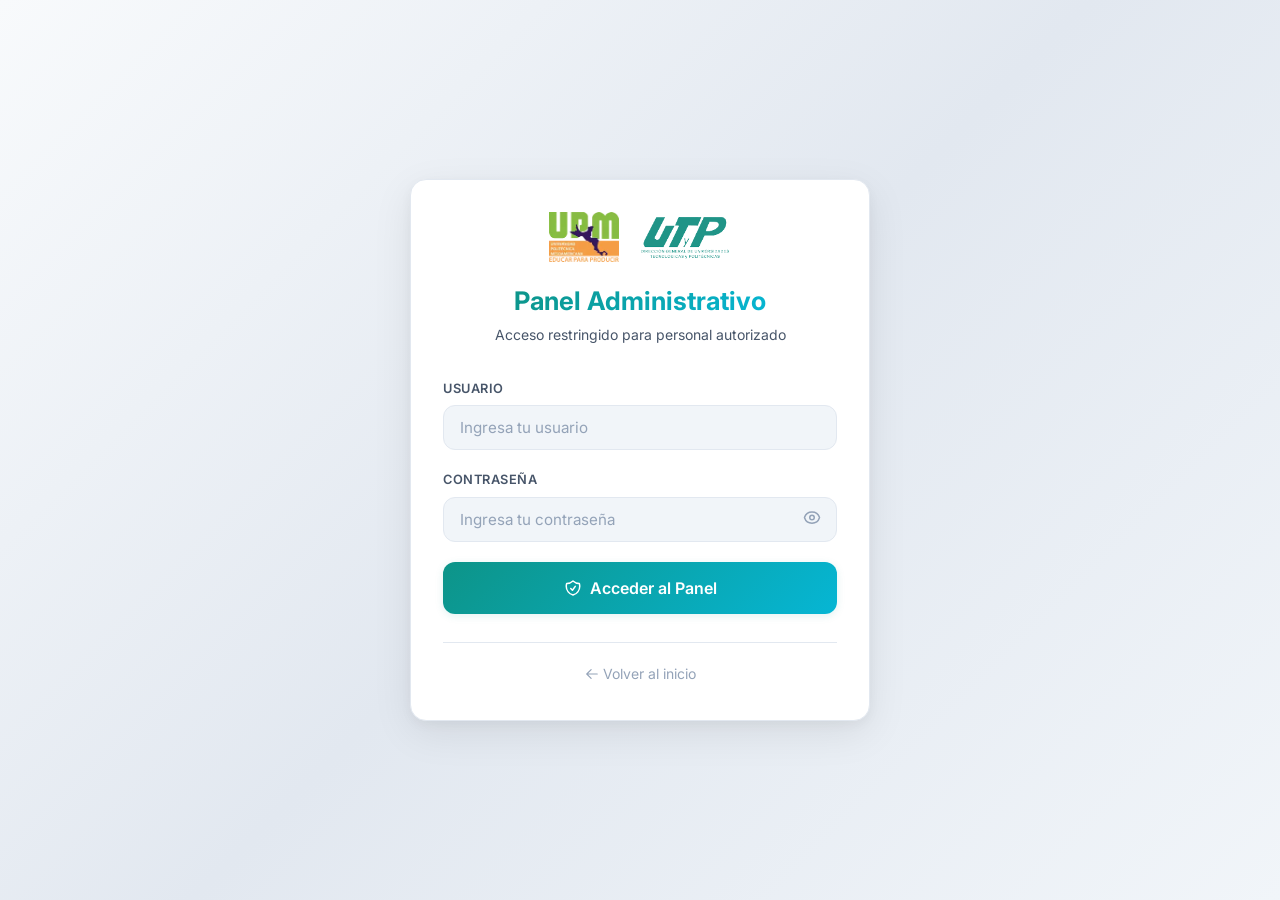
<file: Proyecto Id/admin/login.html>
<!DOCTYPE html>
<html lang="es">
<head>
    <meta charset="UTF-8">
    <meta name="viewport" content="width=device-width, initial-scale=1.0">
    <meta name="description" content="Uni-ID - Acceso Administrador">
    <title>Uni-ID | Admin Login</title>
    <link rel="stylesheet" href="../css/styles.css">
</head>
<body>
    <div class="toast-container" id="toastContainer"></div>

    <div class="login-page">
        <div class="login-card card">
            <div class="login-header">
                <div class="login-logos">
                    <img src="../logo1.png" alt="UPM">
                    <img src="../logo2.png" alt="UTyP">
                </div>
                <h1 style="font-size:1.6rem; margin-bottom:8px;">
                    <span class="text-gradient">Panel Administrativo</span>
                </h1>
                <p class="text-muted text-sm">Acceso restringido para personal autorizado</p>
            </div>

            <form id="adminLoginForm" onsubmit="handleAdminLogin(event)">
                <div class="form-group">
                    <label class="form-label" for="adminUser">Usuario</label>
                    <input type="text" id="adminUser" class="form-input" placeholder="Ingresa tu usuario" required autocomplete="username">
                </div>
                <div class="form-group">
                    <label class="form-label" for="adminPass">Contraseña</label>
                    <div style="position:relative;">
                        <input type="password" id="adminPass" class="form-input" placeholder="Ingresa tu contraseña" required autocomplete="current-password" style="padding-right:48px;">
                        <button type="button" onclick="togglePassword()" style="position:absolute;right:12px;top:50%;transform:translateY(-50%);background:none;border:none;color:var(--text-muted);cursor:pointer;padding:4px;" id="togglePassBtn" title="Mostrar/ocultar contraseña">
                            <svg xmlns="http://www.w3.org/2000/svg" width="18" height="18" fill="none" viewBox="0 0 24 24" stroke="currentColor" stroke-width="2">
                                <path stroke-linecap="round" stroke-linejoin="round" d="M2.036 12.322a1.012 1.012 0 010-.639C3.423 7.51 7.36 4.5 12 4.5c4.638 0 8.573 3.007 9.963 7.178.07.207.07.431 0 .639C20.577 16.49 16.64 19.5 12 19.5c-4.638 0-8.573-3.007-9.963-7.178z" />
                                <path stroke-linecap="round" stroke-linejoin="round" d="M15 12a3 3 0 11-6 0 3 3 0 016 0z" />
                            </svg>
                        </button>
                    </div>
                </div>
                <button type="submit" class="btn btn-primary btn-lg w-full" id="btnAdminLogin">
                    <svg xmlns="http://www.w3.org/2000/svg" width="18" height="18" fill="none" viewBox="0 0 24 24" stroke="currentColor" stroke-width="2">
                        <path stroke-linecap="round" stroke-linejoin="round" d="M9 12.75L11.25 15 15 9.75m-3-7.036A11.959 11.959 0 013.598 6 11.99 11.99 0 003 9.749c0 5.592 3.824 10.29 9 11.623 5.176-1.332 9-6.03 9-11.622 0-1.31-.21-2.571-.598-3.751h-.152c-3.196 0-6.1-1.248-8.25-3.285z" />
                    </svg>
                    Acceder al Panel
                </button>
            </form>

            <div style="text-align:center; margin-top:28px; padding-top:20px; border-top:1px solid var(--border);">
                <a href="../index.html" class="text-sm" style="color:var(--text-muted); display:inline-flex; align-items:center; gap:4px;">
                    <svg xmlns="http://www.w3.org/2000/svg" width="14" height="14" fill="none" viewBox="0 0 24 24" stroke="currentColor" stroke-width="2">
                        <path stroke-linecap="round" stroke-linejoin="round" d="M10.5 19.5L3 12m0 0l7.5-7.5M3 12h18" />
                    </svg>
                    Volver al inicio
                </a>
            </div>
        </div>
    </div>

    <script>
        function showToast(msg, type = 'info') {
            const c = document.getElementById('toastContainer');
            const t = document.createElement('div');
            t.className = 'toast toast-' + type;
            t.textContent = msg;
            c.appendChild(t);
            setTimeout(() => { t.classList.add('hide'); setTimeout(() => t.remove(), 300); }, 3000);
        }

        function togglePassword() {
            const p = document.getElementById('adminPass');
            p.type = p.type === 'password' ? 'text' : 'password';
        }

        async function handleAdminLogin(e) {
            e.preventDefault();
            const btn = document.getElementById('btnAdminLogin');
            const usuario = document.getElementById('adminUser').value.trim();
            const password = document.getElementById('adminPass').value;

            if (!usuario || !password) {
                showToast('Completa todos los campos', 'warning');
                return;
            }

            btn.disabled = true;
            btn.innerHTML = '<span style="animation:pulse 1s infinite">Verificando credenciales...</span>';

            try {
                const res = await fetch('../api/admin_login.php', {
                    method: 'POST',
                    headers: { 'Content-Type': 'application/json' },
                    body: JSON.stringify({ usuario, password })
                });

                const data = await res.json();

                if (data.success) {
                    localStorage.setItem('admin', JSON.stringify(data.admin));
                    showToast('Bienvenido, ' + data.admin.nombre, 'success');
                    setTimeout(() => window.location.href = 'dashboard.html', 800);
                } else {
                    showToast(data.error || 'Credenciales incorrectas', 'error');
                    btn.disabled = false;
                    btn.innerHTML = '<svg xmlns="http://www.w3.org/2000/svg" width="18" height="18" fill="none" viewBox="0 0 24 24" stroke="currentColor" stroke-width="2"><path stroke-linecap="round" stroke-linejoin="round" d="M9 12.75L11.25 15 15 9.75m-3-7.036A11.959 11.959 0 013.598 6 11.99 11.99 0 003 9.749c0 5.592 3.824 10.29 9 11.623 5.176-1.332 9-6.03 9-11.622 0-1.31-.21-2.571-.598-3.751h-.152c-3.196 0-6.1-1.248-8.25-3.285z" /></svg> Acceder al Panel';
                }
            } catch (err) {
                showToast('Error de conexión con el servidor', 'error');
                btn.disabled = false;
                btn.innerHTML = '<svg xmlns="http://www.w3.org/2000/svg" width="18" height="18" fill="none" viewBox="0 0 24 24" stroke="currentColor" stroke-width="2"><path stroke-linecap="round" stroke-linejoin="round" d="M9 12.75L11.25 15 15 9.75m-3-7.036A11.959 11.959 0 013.598 6 11.99 11.99 0 003 9.749c0 5.592 3.824 10.29 9 11.623 5.176-1.332 9-6.03 9-11.622 0-1.31-.21-2.571-.598-3.751h-.152c-3.196 0-6.1-1.248-8.25-3.285z" /></svg> Acceder al Panel';
            }
        }
    </script>
</body>
</html>
</file>
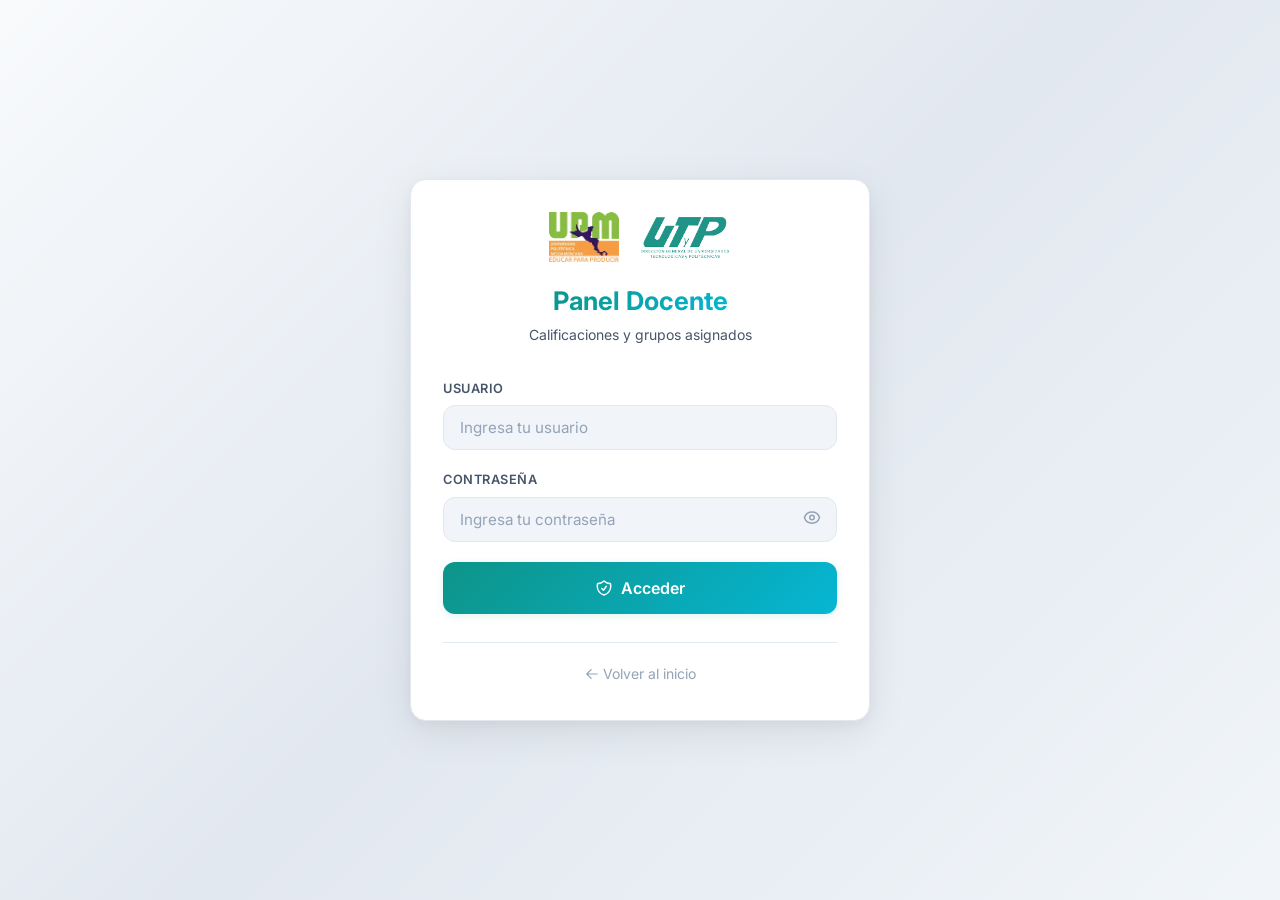
<file: Proyecto Id/docente/dashboard.html>
<!DOCTYPE html>
<html lang="es">
<head>
    <meta charset="UTF-8">
    <meta name="viewport" content="width=device-width, initial-scale=1.0">
    <title>Uni-ID | Panel Docente</title>
    <link rel="stylesheet" href="../css/styles.css">
</head>
<body>
    <div class="toast-container" id="toastContainer"></div>

    <nav class="navbar">
        <div class="navbar-content">
            <div class="navbar-brand">
                <img src="../logo1.png" alt="UPM">
                <span class="brand-text text-gradient">Panel Docente</span>
            </div>
            <div class="navbar-actions">
                <span class="text-sm" style="color:var(--text-secondary);" id="docenteNameNav"></span>
                <button class="btn btn-secondary btn-sm" onclick="docenteLogout()">
                    <svg xmlns="http://www.w3.org/2000/svg" width="16" height="16" fill="none" viewBox="0 0 24 24" stroke="currentColor" stroke-width="2">
                        <path stroke-linecap="round" stroke-linejoin="round" d="M15.75 9V5.25A2.25 2.25 0 0013.5 3h-6a2.25 2.25 0 00-2.25 2.25v13.5A2.25 2.25 0 007.5 21h6a2.25 2.25 0 002.25-2.25V15M12 9l-3 3m0 0l3 3m-3-3h12.75" />
                    </svg>
                    Salir
                </button>
            </div>
        </div>
    </nav>

    <main class="container-wide" style="padding-top:32px; padding-bottom:60px;">
        <h1 style="margin-bottom:24px;">Mis Grupos y Calificaciones</h1>

        <div class="card" style="margin-bottom:24px;">
            <h3 style="margin-bottom:12px;">Grupos asignados</h3>
            <p class="text-muted text-sm" style="margin-bottom:16px;">Selecciona un grupo para ver alumnos y calificarlos en la materia correspondiente.</p>
            <div id="asignacionesGrid"></div>
        </div>

        <div id="alumnosSection" style="display:none;">
            <div class="table-container">
                <div class="table-header">
                    <h3 id="grupoTitle">Alumnos</h3>
                    <button class="btn btn-secondary btn-sm" onclick="document.getElementById('alumnosSection').style.display='none'">Cerrar</button>
                </div>
                <div id="alumnosCalifList"></div>
            </div>
        </div>
    </main>

    <script>
        const API_BASE = '../api';
        let docente = null;
        let asignacionSeleccionada = null;

        function showToast(msg, type) {
            const c = document.getElementById('toastContainer');
            const t = document.createElement('div');
            t.className = 'toast toast-' + (type || 'info');
            t.textContent = msg;
            c.appendChild(t);
            setTimeout(() => { t.classList.add('hide'); setTimeout(() => t.remove(), 300); }, 3500);
        }

        function esc(s) { if (!s) return ''; const d = document.createElement('div'); d.textContent = s; return d.innerHTML; }

        function docenteLogout() {
            fetch(API_BASE + '/docente_logout.php').then(() => {
                localStorage.removeItem('docente');
                window.location.href = 'login.html';
            });
        }

        async function init() {
            docente = JSON.parse(localStorage.getItem('docente') || 'null');
            if (!docente) {
                window.location.href = 'login.html';
                return;
            }
            document.getElementById('docenteNameNav').textContent = (docente.nombre || '') + ' ' + (docente.apellido || '');
            document.getElementById('asignacionesGrid').innerHTML = '<p class="text-muted">Cargando asignaciones desde la base de datos...</p>';
            try {
                const res = await fetch(API_BASE + '/docente_info.php', { credentials: 'same-origin' });
                const data = await res.json();
                if (!res.ok) {
                    if (res.status === 401) {
                        localStorage.removeItem('docente');
                        window.location.href = 'login.html';
                        return;
                    }
                    throw new Error(data.error || 'Error al cargar');
                }
                if (data.success && data.docente) {
                    docente = data.docente;
                    localStorage.setItem('docente', JSON.stringify(docente));
                }
            } catch (e) {
                showToast('Error al cargar asignaciones. Usando datos guardados.', 'warning');
                if (!docente.asignaciones) docente.asignaciones = [];
            }
            if (!docente.asignaciones || docente.asignaciones.length === 0) {
                document.getElementById('asignacionesGrid').innerHTML = '<p class="text-muted">No tienes grupos asignados. El administrador debe asignarte materias y grupos.</p>';
                return;
            }
            renderAsignaciones();
        }

        function renderAsignaciones() {
            const asigs = docente.asignaciones || [];
            const container = document.getElementById('asignacionesGrid');
            container.innerHTML = asigs.map(a => {
                const label = `${esc(a.materia_nombre)} — ${esc(a.carrera)} ${a.cuatrimestre}° ${a.grupo ? 'Grupo ' + esc(a.grupo) : ''}`;
                return `<button type="button" class="btn btn-primary" style="margin:4px;" onclick="cargarAlumnos('${esc(a.materia_nombre).replace(/'/g, "\\'")}', '${esc(a.carrera).replace(/'/g, "\\'")}', ${a.cuatrimestre}, '${(a.grupo || '').replace(/'/g, "\\'")}')">${label}</button>`;
            }).join('');
        }

        async function cargarAlumnos(materia, carrera, cuatrimestre, grupo) {
            asignacionSeleccionada = { materia_nombre: materia, carrera, cuatrimestre, grupo: grupo || null };
            try {
                const res = await fetch(API_BASE + '/calificaciones.php?carrera=' + encodeURIComponent(carrera) + '&cuatrimestre=' + encodeURIComponent(cuatrimestre));
                const data = await res.json();
                if (!data.success) throw new Error();
                let alumnos = data.alumnos || [];
                if (grupo && grupo.trim()) {
                    alumnos = alumnos.filter(a => (a.grupo || '').trim().toLowerCase() === grupo.trim().toLowerCase());
                }
                document.getElementById('grupoTitle').textContent = materia + ' — ' + carrera + ' ' + cuatrimestre + '°' + (grupo ? ' Grupo ' + grupo : '');
                renderAlumnosCalif(alumnos, materia, cuatrimestre);
                document.getElementById('alumnosSection').style.display = 'block';
            } catch (e) {
                showToast('Error al cargar alumnos', 'error');
            }
        }

        function renderAlumnosCalif(alumnos, materia, cuatrimestre) {
            const container = document.getElementById('alumnosCalifList');
            if (!alumnos || alumnos.length === 0) {
                container.innerHTML = '<div style="padding:40px;text-align:center;color:var(--text-muted);">No hay alumnos en este grupo.</div>';
                return;
            }
            container.innerHTML = alumnos.map(a => {
                const calif = (a.calificaciones || []).find(c => c.materia_nombre === materia);
                const val = calif ? calif.calificacion : '';
                const califId = calif ? calif.id : null;
                return `
                    <div class="card card-compact" style="margin-bottom:12px;display:flex;align-items:center;justify-content:space-between;flex-wrap:wrap;gap:12px;">
                        <div>
                            <strong>${esc(a.nombre)} ${esc(a.apellido)}</strong> — ${esc(a.matricula)}<br>
                            <span class="text-sm text-muted">${esc(a.carrera)} ${a.semestre}°</span>
                        </div>
                        <div style="display:flex;align-items:center;gap:8px;">
                            <label class="form-label" style="margin:0;">Calificación:</label>
                            <input type="number" min="0" max="100" step="0.5" value="${val}" style="width:80px;padding:8px;border:1px solid var(--border);border-radius:8px;" 
                                onchange="guardarCalif(${a.id}, '${esc(materia).replace(/'/g, "\\'")}', ${cuatrimestre}, this.value, ${califId || 'null'})">
                        </div>
                    </div>
                `;
            }).join('');
        }

        async function guardarCalif(alumnoId, materia, cuatrimestre, valor, califId) {
            const n = parseFloat(valor);
            if (isNaN(n) || n < 0 || n > 100) return;
            try {
                if (califId && califId !== 'null') {
                    const res = await fetch(API_BASE + '/calificaciones.php', {
                        method: 'PUT',
                        headers: { 'Content-Type': 'application/json' },
                        body: JSON.stringify({ id: califId, calificacion: n })
                    });
                    const data = await res.json();
                    if (data.success) showToast('Calificación actualizada', 'success');
                } else {
                    const res = await fetch(API_BASE + '/calificaciones.php', {
                        method: 'POST',
                        headers: { 'Content-Type': 'application/json' },
                        body: JSON.stringify({ alumno_id: alumnoId, materia_nombre: materia, cuatrimestre, calificacion: n })
                    });
                    const data = await res.json();
                    if (data.success) { showToast('Calificación registrada', 'success'); cargarAlumnos(asignacionSeleccionada.materia_nombre, asignacionSeleccionada.carrera, asignacionSeleccionada.cuatrimestre, asignacionSeleccionada.grupo || ''); }
                }
            } catch (e) { showToast('Error al guardar', 'error'); }
        }
    </script>
    <script>document.addEventListener('DOMContentLoaded', init);</script>
</body>
</html>
</file>
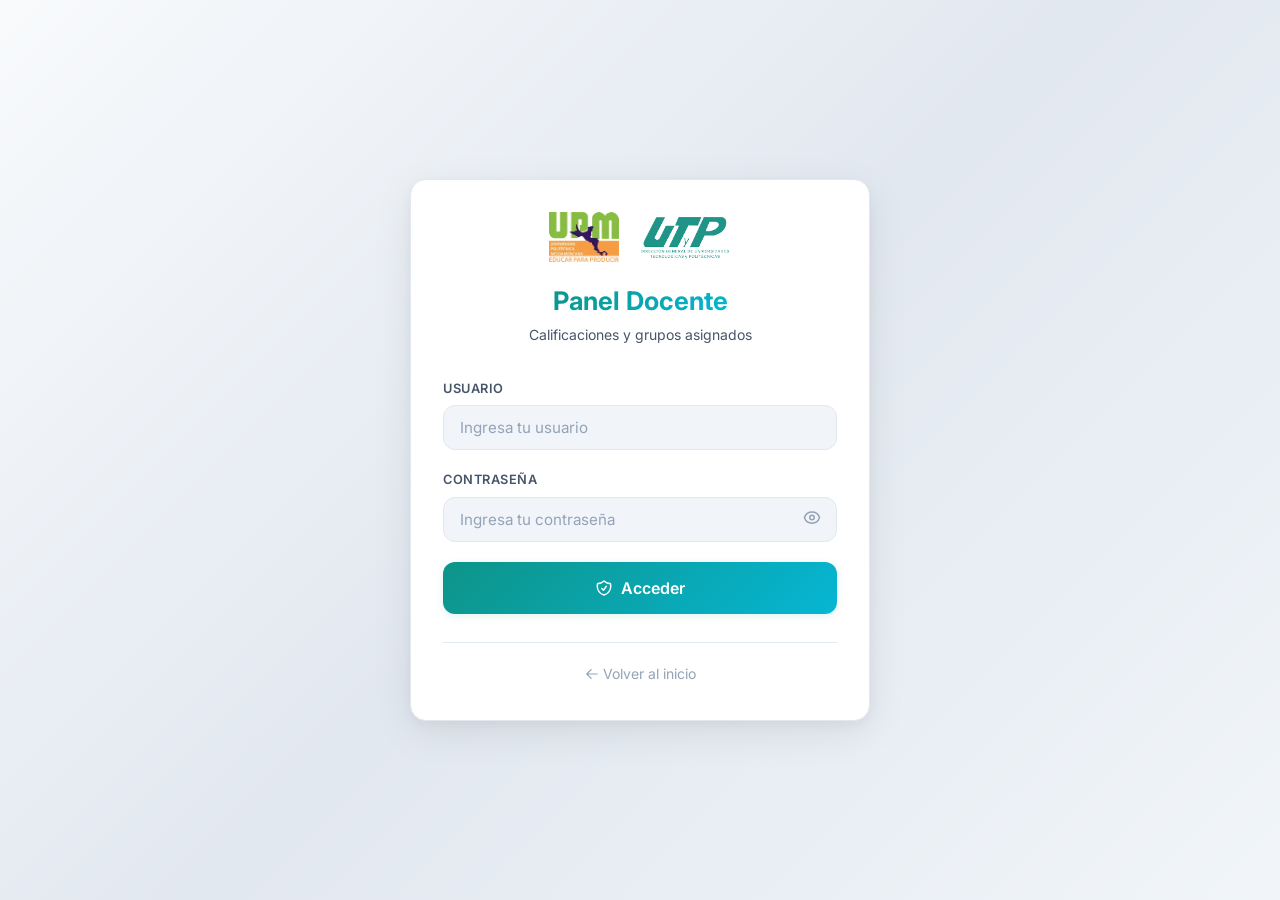
<file: Proyecto Id/docente/login.html>
<!DOCTYPE html>
<html lang="es">
<head>
    <meta charset="UTF-8">
    <meta name="viewport" content="width=device-width, initial-scale=1.0">
    <title>Uni-ID | Acceso Docente</title>
    <link rel="stylesheet" href="../css/styles.css">
</head>
<body>
    <div class="toast-container" id="toastContainer"></div>

    <div class="login-page">
        <div class="login-card card">
            <div class="login-header">
                <div class="login-logos">
                    <img src="../logo1.png" alt="UPM">
                    <img src="../logo2.png" alt="UTyP">
                </div>
                <h1 style="font-size:1.6rem; margin-bottom:8px;">
                    <span class="text-gradient">Panel Docente</span>
                </h1>
                <p class="text-muted text-sm">Calificaciones y grupos asignados</p>
            </div>

            <form id="docenteLoginForm" onsubmit="handleDocenteLogin(event)">
                <div class="form-group">
                    <label class="form-label" for="docenteUser">Usuario</label>
                    <input type="text" id="docenteUser" class="form-input" placeholder="Ingresa tu usuario" required autocomplete="username">
                </div>
                <div class="form-group">
                    <label class="form-label" for="docentePass">Contraseña</label>
                    <div style="position:relative;">
                        <input type="password" id="docentePass" class="form-input" placeholder="Ingresa tu contraseña" required autocomplete="current-password" style="padding-right:48px;">
                        <button type="button" onclick="togglePassword()" style="position:absolute;right:12px;top:50%;transform:translateY(-50%);background:none;border:none;color:var(--text-muted);cursor:pointer;padding:4px;" title="Mostrar/ocultar">
                            <svg xmlns="http://www.w3.org/2000/svg" width="18" height="18" fill="none" viewBox="0 0 24 24" stroke="currentColor" stroke-width="2">
                                <path stroke-linecap="round" stroke-linejoin="round" d="M2.036 12.322a1.012 1.012 0 010-.639C3.423 7.51 7.36 4.5 12 4.5c4.638 0 8.573 3.007 9.963 7.178.07.207.07.431 0 .639C20.577 16.49 16.64 19.5 12 19.5c-4.638 0-8.573-3.007-9.963-7.178z" />
                                <path stroke-linecap="round" stroke-linejoin="round" d="M15 12a3 3 0 11-6 0 3 3 0 016 0z" />
                            </svg>
                        </button>
                    </div>
                </div>
                <button type="submit" class="btn btn-primary btn-lg w-full" id="btnDocenteLogin">
                    <svg xmlns="http://www.w3.org/2000/svg" width="18" height="18" fill="none" viewBox="0 0 24 24" stroke="currentColor" stroke-width="2">
                        <path stroke-linecap="round" stroke-linejoin="round" d="M9 12.75L11.25 15 15 9.75m-3-7.036A11.959 11.959 0 013.598 6 11.99 11.99 0 003 9.749c0 5.592 3.824 10.29 9 11.623 5.176-1.332 9-6.03 9-11.622 0-1.31-.21-2.571-.598-3.751h-.152c-3.196 0-6.1-1.248-8.25-3.285z" />
                    </svg>
                    Acceder
                </button>
            </form>

            <div style="text-align:center; margin-top:28px; padding-top:20px; border-top:1px solid var(--border);">
                <a href="../index.html" class="text-sm" style="color:var(--text-muted); display:inline-flex; align-items:center; gap:4px;">
                    <svg xmlns="http://www.w3.org/2000/svg" width="14" height="14" fill="none" viewBox="0 0 24 24" stroke="currentColor" stroke-width="2"><path stroke-linecap="round" stroke-linejoin="round" d="M10.5 19.5L3 12m0 0l7.5-7.5M3 12h18" /></svg>
                    Volver al inicio
                </a>
            </div>
        </div>
    </div>

    <script>
        function showToast(msg, type) {
            const c = document.getElementById('toastContainer');
            const t = document.createElement('div');
            t.className = 'toast toast-' + (type || 'info');
            t.textContent = msg;
            c.appendChild(t);
            setTimeout(() => { t.classList.add('hide'); setTimeout(() => t.remove(), 300); }, 3000);
        }

        function togglePassword() {
            const p = document.getElementById('docentePass');
            p.type = p.type === 'password' ? 'text' : 'password';
        }

        async function handleDocenteLogin(e) {
            e.preventDefault();
            const btn = document.getElementById('btnDocenteLogin');
            const usuario = document.getElementById('docenteUser').value.trim();
            const password = document.getElementById('docentePass').value;

            if (!usuario || !password) {
                showToast('Completa todos los campos', 'warning');
                return;
            }

            btn.disabled = true;
            btn.innerHTML = '<span style="animation:pulse 1s infinite">Verificando...</span>';

            try {
                const res = await fetch('../api/docente_login.php', {
                    method: 'POST',
                    headers: { 'Content-Type': 'application/json' },
                    body: JSON.stringify({ usuario, password })
                });
                const data = await res.json();

                if (data.success) {
                    localStorage.setItem('docente', JSON.stringify(data.docente));
                    showToast('Bienvenido, ' + data.docente.nombre, 'success');
                    setTimeout(() => window.location.href = 'dashboard.html', 800);
                } else {
                    showToast(data.error || 'Credenciales incorrectas', 'error');
                    btn.disabled = false;
                    btn.innerHTML = '<svg xmlns="http://www.w3.org/2000/svg" width="18" height="18" fill="none" viewBox="0 0 24 24" stroke="currentColor" stroke-width="2"><path stroke-linecap="round" stroke-linejoin="round" d="M9 12.75L11.25 15 15 9.75m-3-7.036A11.959 11.959 0 013.598 6 11.99 11.99 0 003 9.749c0 5.592 3.824 10.29 9 11.623 5.176-1.332 9-6.03 9-11.622 0-1.31-.21-2.571-.598-3.751h-.152c-3.196 0-6.1-1.248-8.25-3.285z" /></svg> Acceder';
                }
            } catch (err) {
                showToast('Error de conexión', 'error');
                btn.disabled = false;
                btn.innerHTML = '<svg xmlns="http://www.w3.org/2000/svg" width="18" height="18" fill="none" viewBox="0 0 24 24" stroke="currentColor" stroke-width="2"><path stroke-linecap="round" stroke-linejoin="round" d="M9 12.75L11.25 15 15 9.75m-3-7.036A11.959 11.959 0 013.598 6 11.99 11.99 0 003 9.749c0 5.592 3.824 10.29 9 11.623 5.176-1.332 9-6.03 9-11.622 0-1.31-.21-2.571-.598-3.751h-.152c-3.196 0-6.1-1.248-8.25-3.285z" /></svg> Acceder';
            }
        }
    </script>
</body>
</html>
</file>
<file: Proyecto Id/css/styles.css>
@import url('https://fonts.googleapis.com/css2?family=Inter:wght@300;400;500;600;700;800;900&display=swap');

:root {
    --bg-primary: #f8fafc;
    --bg-secondary: #ffffff;
    --bg-card: #ffffff;
    --bg-glass: rgba(255, 255, 255, 0.85);
    --bg-glass-hover: rgba(255, 255, 255, 0.95);
    --bg-subtle: #f1f5f9;

    --accent: #0d9488;
    --accent-light: #14b8a6;
    --accent-dark: #0f766e;
    --accent-glow: rgba(13, 148, 136, 0.12);
    --accent-gradient: linear-gradient(135deg, #0d9488, #06b6d4);

    --text-primary: #0f172a;
    --text-secondary: #475569;
    --text-muted: #94a3b8;

    --border: #e2e8f0;
    --border-accent: rgba(13, 148, 136, 0.3);

    --success: #10b981;
    --warning: #f59e0b;
    --danger: #ef4444;
    --info: #3b82f6;

    --shadow-sm: 0 1px 3px rgba(0, 0, 0, 0.06), 0 1px 2px rgba(0, 0, 0, 0.04);
    --shadow-md: 0 4px 16px rgba(0, 0, 0, 0.06), 0 2px 4px rgba(0, 0, 0, 0.04);
    --shadow-lg: 0 12px 40px rgba(0, 0, 0, 0.08), 0 4px 12px rgba(0, 0, 0, 0.04);
    --shadow-glow: 0 0 24px var(--accent-glow);

    --radius-sm: 8px;
    --radius-md: 12px;
    --radius-lg: 16px;
    --radius-xl: 24px;

    --transition: all 0.3s cubic-bezier(0.4, 0, 0.2, 1);
    --transition-fast: all 0.15s ease;
}

*, *::before, *::after {
    box-sizing: border-box;
    margin: 0;
    padding: 0;
}

html { scroll-behavior: smooth; }

body {
    font-family: 'Inter', -apple-system, BlinkMacSystemFont, sans-serif;
    background: var(--bg-primary);
    color: var(--text-primary);
    line-height: 1.6;
    min-height: 100vh;
    overflow-x: hidden;
}

a { color: var(--accent); text-decoration: none; transition: var(--transition-fast); }
a:hover { color: var(--accent-dark); }

::-webkit-scrollbar { width: 6px; }
::-webkit-scrollbar-track { background: var(--bg-subtle); }
::-webkit-scrollbar-thumb { background: #cbd5e1; border-radius: 10px; }
::-webkit-scrollbar-thumb:hover { background: var(--accent); }

@keyframes fadeIn {
    from { opacity: 0; transform: translateY(16px); }
    to { opacity: 1; transform: translateY(0); }
}
@keyframes slideUp {
    from { opacity: 0; transform: translateY(30px); }
    to { opacity: 1; transform: translateY(0); }
}
@keyframes slideDown {
    from { opacity: 0; transform: translateY(-16px); }
    to { opacity: 1; transform: translateY(0); }
}
@keyframes scaleIn {
    from { opacity: 0; transform: scale(0.95); }
    to { opacity: 1; transform: scale(1); }
}
@keyframes pulse {
    0%, 100% { opacity: 1; }
    50% { opacity: 0.5; }
}
@keyframes shimmer {
    0% { background-position: -200% 0; }
    100% { background-position: 200% 0; }
}
@keyframes fadeOut {
    to { opacity: 0; transform: translateY(-10px); }
}

.animate-fade { animation: fadeIn 0.5s ease forwards; }
.animate-slide-up { animation: slideUp 0.6s ease forwards; }
.animate-scale { animation: scaleIn 0.4s ease forwards; }

.container {
    max-width: 1200px;
    margin: 0 auto;
    padding: 0 24px;
    position: relative;
    z-index: 1;
}
.container-wide {
    max-width: 1400px;
    margin: 0 auto;
    padding: 0 24px;
    position: relative;
    z-index: 1;
}

.flex { display: flex; }
.flex-col { flex-direction: column; }
.items-center { align-items: center; }
.justify-center { justify-content: center; }
.justify-between { justify-content: space-between; }
.gap-1 { gap: 8px; }
.gap-2 { gap: 16px; }
.gap-3 { gap: 24px; }
.gap-4 { gap: 32px; }
.text-center { text-align: center; }
.w-full { width: 100%; }

h1, h2, h3, h4 {
    font-weight: 700;
    line-height: 1.2;
    color: var(--text-primary);
}
h1 { font-size: 2.5rem; }
h2 { font-size: 1.75rem; }
h3 { font-size: 1.25rem; }
h4 { font-size: 1rem; }

.text-gradient {
    background: var(--accent-gradient);
    -webkit-background-clip: text;
    -webkit-text-fill-color: transparent;
    background-clip: text;
}
.text-sm { font-size: 0.875rem; }
.text-xs { font-size: 0.75rem; }
.text-muted { color: var(--text-secondary); }

.card {
    background: var(--bg-card);
    border: 1px solid var(--border);
    border-radius: var(--radius-lg);
    padding: 32px;
    transition: var(--transition);
    box-shadow: var(--shadow-sm);
}
.card:hover {
    box-shadow: var(--shadow-md);
    border-color: var(--border-accent);
}
.card-compact { padding: 20px; }

.btn {
    display: inline-flex;
    align-items: center;
    justify-content: center;
    gap: 8px;
    padding: 12px 24px;
    border: none;
    border-radius: var(--radius-md);
    font-family: 'Inter', sans-serif;
    font-size: 0.9rem;
    font-weight: 600;
    cursor: pointer;
    transition: var(--transition);
    white-space: nowrap;
    text-decoration: none;
    position: relative;
    overflow: hidden;
}
.btn::after {
    content: '';
    position: absolute;
    top: 50%;
    left: 50%;
    width: 0;
    height: 0;
    background: rgba(255,255,255,0.15);
    border-radius: 50%;
    transform: translate(-50%, -50%);
    transition: width 0.4s, height 0.4s;
}
.btn:active::after {
    width: 300px;
    height: 300px;
}
.btn-primary {
    background: var(--accent-gradient);
    color: white;
    box-shadow: 0 2px 8px var(--accent-glow);
}
.btn-primary:hover {
    transform: translateY(-2px);
    box-shadow: 0 6px 20px var(--accent-glow);
}
.btn-secondary {
    background: var(--bg-subtle);
    color: var(--text-primary);
    border: 1px solid var(--border);
}
.btn-secondary:hover {
    border-color: var(--accent);
    background: #e2e8f0;
}
.btn-danger {
    background: linear-gradient(135deg, #dc2626, #ef4444);
    color: white;
}
.btn-danger:hover {
    transform: translateY(-2px);
    box-shadow: 0 6px 20px rgba(239, 68, 68, 0.25);
}
.btn-success {
    background: linear-gradient(135deg, #059669, #10b981);
    color: white;
}
.btn-success:hover {
    transform: translateY(-2px);
    box-shadow: 0 6px 20px rgba(16, 185, 129, 0.25);
}
.btn-sm { padding: 8px 16px; font-size: 0.8rem; }
.btn-lg { padding: 16px 32px; font-size: 1rem; }
.btn-icon { padding: 10px; width: 40px; height: 40px; }
.btn:disabled { opacity: 0.5; cursor: not-allowed; transform: none !important; }

.form-group { margin-bottom: 20px; }
.form-label {
    display: block;
    font-size: 0.8rem;
    font-weight: 600;
    color: var(--text-secondary);
    margin-bottom: 6px;
    text-transform: uppercase;
    letter-spacing: 0.5px;
}
.form-input, .form-select, .form-textarea {
    width: 100%;
    padding: 12px 16px;
    background: var(--bg-subtle);
    border: 1px solid var(--border);
    border-radius: var(--radius-md);
    color: var(--text-primary);
    font-family: 'Inter', sans-serif;
    font-size: 0.95rem;
    transition: var(--transition);
    outline: none;
}
.form-input:focus, .form-select:focus, .form-textarea:focus {
    border-color: var(--accent);
    box-shadow: 0 0 0 3px var(--accent-glow);
    background: #fff;
}
.form-input::placeholder { color: var(--text-muted); }
.form-select {
    appearance: none;
    background-image: url("data:image/svg+xml,%3Csvg xmlns='http://www.w3.org/2000/svg' width='12' height='12' fill='%2394a3b8' viewBox='0 0 16 16'%3E%3Cpath d='M8 12L2 6h12z'/%3E%3C/svg%3E");
    background-repeat: no-repeat;
    background-position: right 16px center;
    padding-right: 40px;
}
.form-select option { background: #fff; color: var(--text-primary); }
.form-textarea { min-height: 100px; resize: vertical; }
.form-grid { display: grid; grid-template-columns: 1fr 1fr; gap: 16px; }

.navbar {
    background: rgba(255, 255, 255, 0.9);
    backdrop-filter: blur(20px);
    -webkit-backdrop-filter: blur(20px);
    border-bottom: 1px solid var(--border);
    padding: 14px 0;
    position: sticky;
    top: 0;
    z-index: 100;
    animation: slideDown 0.5s ease;
}
.navbar-content {
    display: flex;
    align-items: center;
    justify-content: space-between;
    max-width: 1400px;
    margin: 0 auto;
    padding: 0 24px;
}
.navbar-brand {
    display: flex;
    align-items: center;
    gap: 12px;
}
.navbar-brand img { height: 36px; }
.navbar-brand .brand-text { font-size: 1.1rem; font-weight: 700; }
.navbar-actions { display: flex; align-items: center; gap: 12px; }

.stats-grid {
    display: grid;
    grid-template-columns: repeat(auto-fit, minmax(220px, 1fr));
    gap: 20px;
    margin-bottom: 32px;
}
.stat-card {
    background: var(--bg-card);
    border: 1px solid var(--border);
    border-radius: var(--radius-lg);
    padding: 24px;
    transition: var(--transition);
    position: relative;
    overflow: hidden;
    box-shadow: var(--shadow-sm);
}
.stat-card::before {
    content: '';
    position: absolute;
    top: 0;
    left: 0;
    right: 0;
    height: 3px;
    background: var(--accent-gradient);
    opacity: 0;
    transition: var(--transition);
}
.stat-card:hover {
    border-color: var(--border-accent);
    transform: translateY(-4px);
    box-shadow: var(--shadow-md);
}
.stat-card:hover::before { opacity: 1; }
.stat-icon {
    width: 48px;
    height: 48px;
    border-radius: var(--radius-md);
    background: var(--accent-gradient);
    display: flex;
    align-items: center;
    justify-content: center;
    font-size: 1.3rem;
    margin-bottom: 16px;
    color: white;
}
.stat-value {
    font-size: 2rem;
    font-weight: 800;
    line-height: 1;
    margin-bottom: 4px;
    color: var(--text-primary);
}
.stat-label {
    font-size: 0.8rem;
    color: var(--text-secondary);
    text-transform: uppercase;
    letter-spacing: 1px;
}

.table-container {
    background: var(--bg-card);
    border: 1px solid var(--border);
    border-radius: var(--radius-lg);
    overflow: hidden;
    box-shadow: var(--shadow-sm);
}
.table-header {
    display: flex;
    align-items: center;
    justify-content: space-between;
    padding: 20px 24px;
    border-bottom: 1px solid var(--border);
    flex-wrap: wrap;
    gap: 12px;
}
.table-header h3 { font-size: 1.1rem; }
.search-box {
    display: flex;
    align-items: center;
    gap: 8px;
    background: var(--bg-subtle);
    border: 1px solid var(--border);
    border-radius: var(--radius-md);
    padding: 8px 16px;
    max-width: 320px;
    flex: 1;
    transition: var(--transition);
}
.search-box:focus-within {
    border-color: var(--accent);
    box-shadow: 0 0 0 3px var(--accent-glow);
}
.search-box input {
    background: none;
    border: none;
    color: var(--text-primary);
    font-family: 'Inter', sans-serif;
    font-size: 0.9rem;
    outline: none;
    width: 100%;
}
.search-box input::placeholder { color: var(--text-muted); }
.search-box svg { flex-shrink: 0; color: var(--text-muted); }

table { width: 100%; border-collapse: collapse; }
thead th {
    text-align: left;
    padding: 14px 20px;
    font-size: 0.75rem;
    font-weight: 600;
    text-transform: uppercase;
    letter-spacing: 1px;
    color: var(--text-muted);
    border-bottom: 1px solid var(--border);
    background: var(--bg-subtle);
}
tbody td {
    padding: 14px 20px;
    font-size: 0.9rem;
    border-bottom: 1px solid #f1f5f9;
    vertical-align: middle;
}
tbody tr { transition: var(--transition-fast); }
tbody tr:hover { background: rgba(13, 148, 136, 0.04); }
tbody tr:last-child td { border-bottom: none; }

.badge {
    display: inline-flex;
    align-items: center;
    padding: 4px 10px;
    border-radius: 20px;
    font-size: 0.7rem;
    font-weight: 600;
    text-transform: uppercase;
    letter-spacing: 0.5px;
}
.badge-success {
    background: rgba(16, 185, 129, 0.1);
    color: #059669;
    border: 1px solid rgba(16, 185, 129, 0.2);
}
.badge-warning {
    background: rgba(245, 158, 11, 0.1);
    color: #d97706;
    border: 1px solid rgba(245, 158, 11, 0.2);
}
.badge-danger {
    background: rgba(239, 68, 68, 0.1);
    color: #dc2626;
    border: 1px solid rgba(239, 68, 68, 0.2);
}
.badge-info {
    background: rgba(59, 130, 246, 0.1);
    color: #2563eb;
    border: 1px solid rgba(59, 130, 246, 0.2);
}

.modal-overlay {
    position: fixed;
    top: 0;
    left: 0;
    width: 100%;
    height: 100%;
    background: rgba(15, 23, 42, 0.4);
    backdrop-filter: blur(6px);
    z-index: 1000;
    display: none;
    align-items: center;
    justify-content: center;
    padding: 20px;
}
.modal-overlay.active { display: flex; }
.modal {
    background: #fff;
    border: 1px solid var(--border);
    border-radius: var(--radius-xl);
    width: 100%;
    max-width: 600px;
    max-height: 90vh;
    overflow-y: auto;
    animation: scaleIn 0.3s ease;
    box-shadow: var(--shadow-lg);
}
.modal-header {
    display: flex;
    align-items: center;
    justify-content: space-between;
    padding: 24px 28px;
    border-bottom: 1px solid var(--border);
}
.modal-header h3 { font-size: 1.2rem; }
.modal-close {
    width: 36px;
    height: 36px;
    display: flex;
    align-items: center;
    justify-content: center;
    border: none;
    background: var(--bg-subtle);
    color: var(--text-secondary);
    border-radius: 50%;
    cursor: pointer;
    transition: var(--transition-fast);
    font-size: 1.2rem;
}
.modal-close:hover {
    background: rgba(239, 68, 68, 0.1);
    color: var(--danger);
}
.modal-body { padding: 28px; }
.modal-footer {
    display: flex;
    justify-content: flex-end;
    gap: 12px;
    padding: 20px 28px;
    border-top: 1px solid var(--border);
}

.login-page {
    min-height: 100vh;
    display: flex;
    align-items: center;
    justify-content: center;
    padding: 40px 20px;
    position: relative;
    z-index: 1;
    background: linear-gradient(135deg, #f8fafc 0%, #e2e8f0 50%, #f1f5f9 100%);
}
.login-card {
    width: 100%;
    max-width: 460px;
    animation: slideUp 0.7s ease forwards;
    box-shadow: var(--shadow-lg);
    border: 1px solid var(--border);
}
.login-header { text-align: center; margin-bottom: 32px; }
.login-logos {
    display: flex;
    align-items: center;
    justify-content: center;
    gap: 20px;
    margin-bottom: 24px;
}
.login-logos img { height: 50px; }
.login-separator {
    display: flex;
    align-items: center;
    gap: 16px;
    margin: 24px 0;
    color: var(--text-muted);
    font-size: 0.8rem;
}
.login-separator::before, .login-separator::after {
    content: '';
    flex: 1;
    height: 1px;
    background: var(--border);
}

.profile-header {
    display: flex;
    align-items: center;
    gap: 24px;
    margin-bottom: 32px;
    flex-wrap: wrap;
}
.profile-avatar {
    width: 100px;
    height: 100px;
    border-radius: 50%;
    background: var(--accent-gradient);
    display: flex;
    align-items: center;
    justify-content: center;
    font-size: 2.5rem;
    font-weight: 800;
    color: white;
    flex-shrink: 0;
    box-shadow: 0 4px 20px var(--accent-glow);
}
.profile-info h2 { margin-bottom: 4px; }
.profile-info p { color: var(--text-secondary); font-size: 0.9rem; }
.profile-detail-grid {
    display: grid;
    grid-template-columns: repeat(auto-fill, minmax(200px, 1fr));
    gap: 16px;
}
.profile-detail {
    padding: 16px;
    background: var(--bg-subtle);
    border-radius: var(--radius-md);
    border: 1px solid var(--border);
}
.profile-detail .label {
    font-size: 0.7rem;
    text-transform: uppercase;
    letter-spacing: 1px;
    color: var(--text-muted);
    margin-bottom: 4px;
}
.profile-detail .value { font-size: 1rem; font-weight: 600; color: var(--text-primary); }

.services-grid {
    display: grid;
    grid-template-columns: repeat(auto-fill, minmax(160px, 1fr));
    gap: 16px;
}
.service-card {
    display: flex;
    flex-direction: column;
    align-items: center;
    gap: 12px;
    padding: 20px 16px;
    background: var(--bg-subtle);
    border: 1px solid var(--border);
    border-radius: var(--radius-md);
    text-decoration: none;
    color: var(--text-primary);
    transition: var(--transition);
}
.service-card:hover {
    border-color: var(--accent);
    box-shadow: 0 4px 12px var(--accent-glow);
    transform: translateY(-2px);
}
.service-icon {
    width: 48px;
    height: 48px;
    border-radius: var(--radius-md);
    background: var(--accent-gradient);
    display: flex;
    align-items: center;
    justify-content: center;
    color: white;
}
.service-name {
    font-size: 0.85rem;
    font-weight: 600;
    text-align: center;
}
.service-url { display: block; }

.doc-item {
    display: flex;
    align-items: center;
    gap: 16px;
    padding: 16px;
    background: var(--bg-subtle);
    border: 1px solid var(--border);
    border-radius: var(--radius-md);
    transition: var(--transition);
    margin-bottom: 8px;
}
.doc-item:hover {
    border-color: var(--border-accent);
    box-shadow: var(--shadow-sm);
}
.doc-icon {
    width: 44px;
    height: 44px;
    border-radius: var(--radius-sm);
    background: var(--accent-gradient);
    display: flex;
    align-items: center;
    justify-content: center;
    flex-shrink: 0;
    font-size: 1.2rem;
    color: white;
}
.doc-info { flex: 1; min-width: 0; }
.doc-info .name {
    font-weight: 600;
    font-size: 0.9rem;
    white-space: nowrap;
    overflow: hidden;
    text-overflow: ellipsis;
    color: var(--text-primary);
}
.doc-info .meta { font-size: 0.75rem; color: var(--text-muted); }

.upload-zone {
    border: 2px dashed var(--border);
    border-radius: var(--radius-lg);
    padding: 40px;
    text-align: center;
    cursor: pointer;
    transition: var(--transition);
}
.upload-zone:hover, .upload-zone.dragover {
    border-color: var(--accent);
    background: rgba(13, 148, 136, 0.03);
}
.upload-zone svg { width: 48px; height: 48px; color: var(--accent); margin-bottom: 12px; }
.upload-zone p { color: var(--text-secondary); font-size: 0.9rem; }
.upload-zone .highlight { color: var(--accent); font-weight: 600; }

.toast-container {
    position: fixed;
    top: 20px;
    right: 20px;
    z-index: 9999;
    display: flex;
    flex-direction: column;
    gap: 10px;
}
.toast {
    padding: 14px 20px;
    border-radius: var(--radius-md);
    color: white;
    font-size: 0.9rem;
    font-weight: 500;
    min-width: 300px;
    max-width: 420px;
    box-shadow: var(--shadow-md);
    animation: slideDown 0.3s ease forwards;
    display: flex;
    align-items: center;
    gap: 10px;
}
.toast.hide { animation: fadeOut 0.3s ease forwards; }
.toast-success { background: linear-gradient(135deg, #059669, #10b981); }
.toast-error { background: linear-gradient(135deg, #dc2626, #ef4444); }
.toast-warning { background: linear-gradient(135deg, #d97706, #f59e0b); }
.toast-info { background: linear-gradient(135deg, #2563eb, #3b82f6); }

.skeleton {
    background: linear-gradient(90deg, #f1f5f9 25%, #e2e8f0 50%, #f1f5f9 75%);
    background-size: 200% 100%;
    animation: shimmer 1.5s ease-in-out infinite;
    border-radius: var(--radius-sm);
}

.empty-state {
    text-align: center;
    padding: 60px 20px;
    color: var(--text-muted);
}
.empty-state svg { width: 80px; height: 80px; margin-bottom: 16px; opacity: 0.3; }
.empty-state h4 { margin-bottom: 8px; color: var(--text-secondary); }

@media (max-width: 768px) {
    h1 { font-size: 1.75rem; }
    h2 { font-size: 1.4rem; }
    .card { padding: 20px; }
    .form-grid { grid-template-columns: 1fr; }
    .stats-grid { grid-template-columns: 1fr 1fr; }
    .profile-header { flex-direction: column; text-align: center; }
    .table-header { flex-direction: column; }
    .search-box { max-width: 100%; }
    table { font-size: 0.8rem; }
    thead th, tbody td { padding: 10px 12px; }
    .modal { margin: 10px; max-height: 95vh; }
    .navbar-brand .brand-text { display: none; }
}
@media (max-width: 480px) {
    .stats-grid { grid-template-columns: 1fr; }
    .login-logos img { height: 36px; }
    .btn-lg { padding: 14px 24px; font-size: 0.9rem; }
}
</file>
